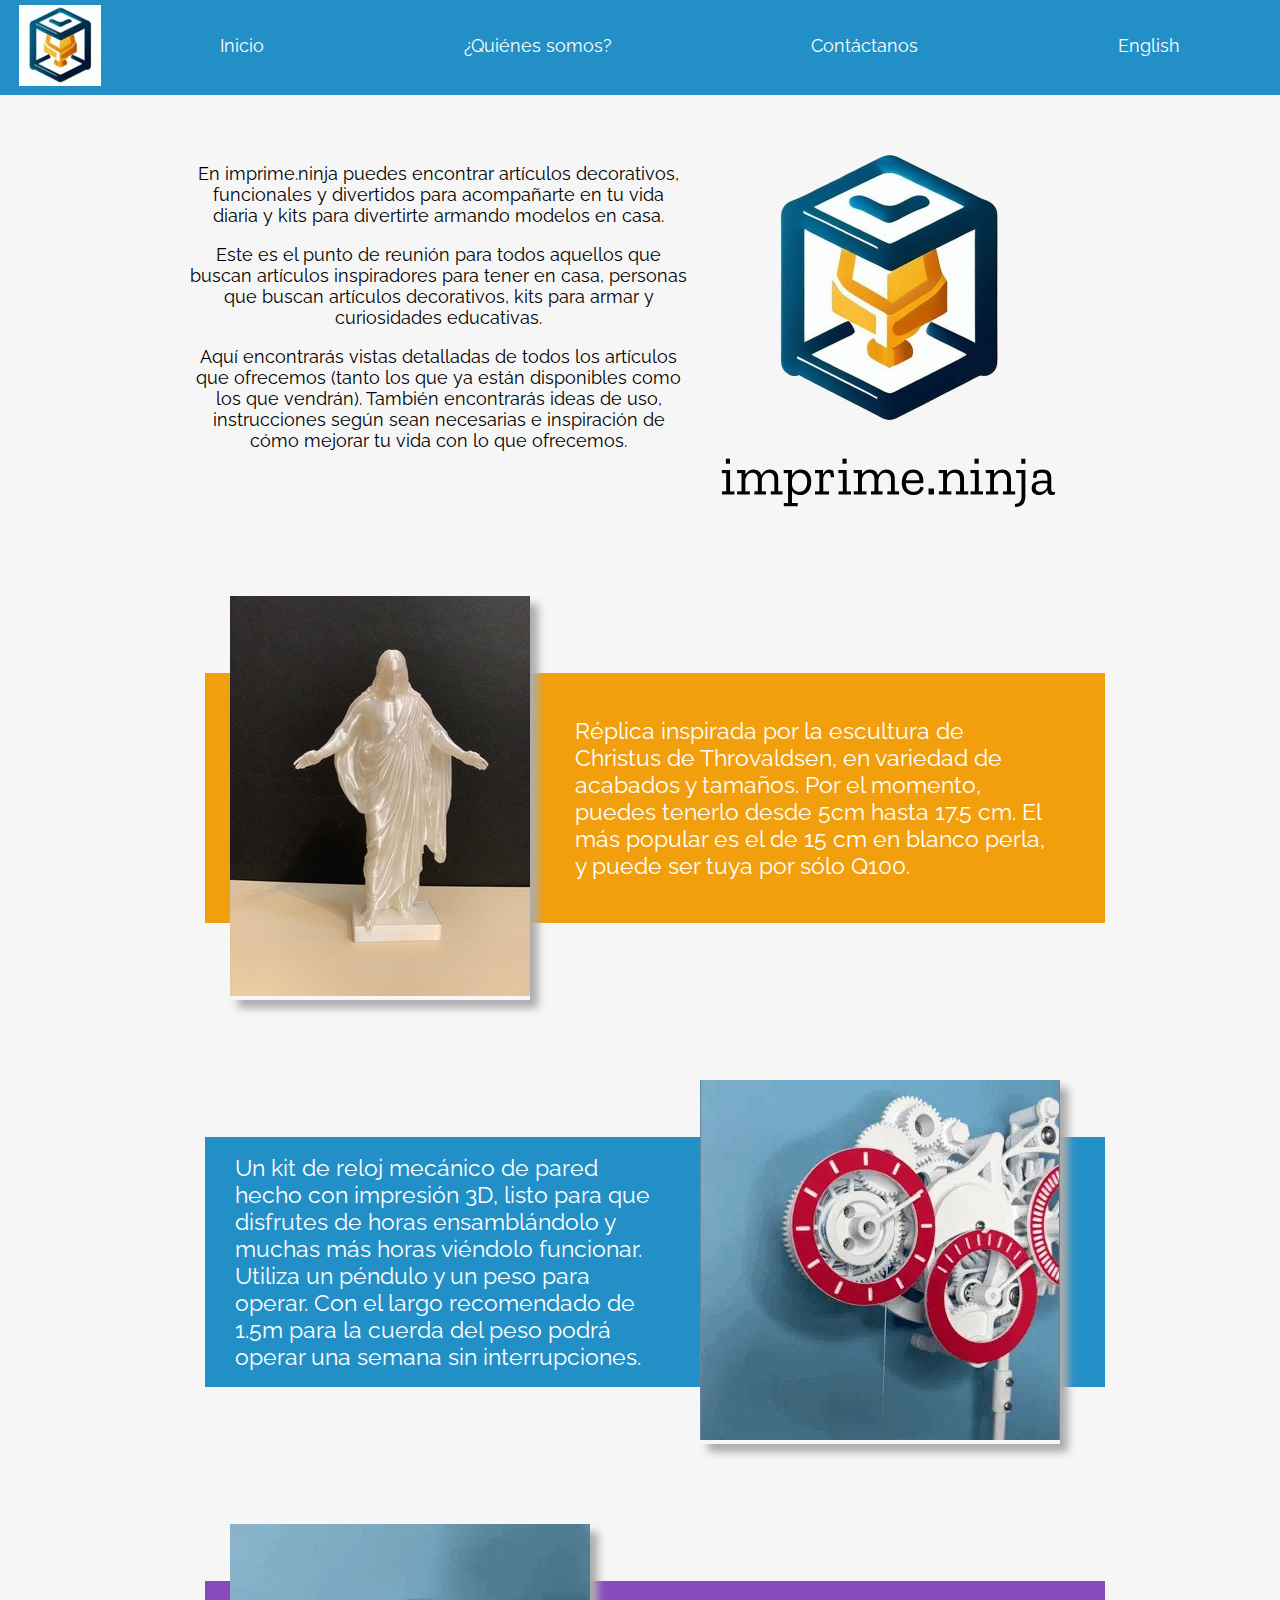
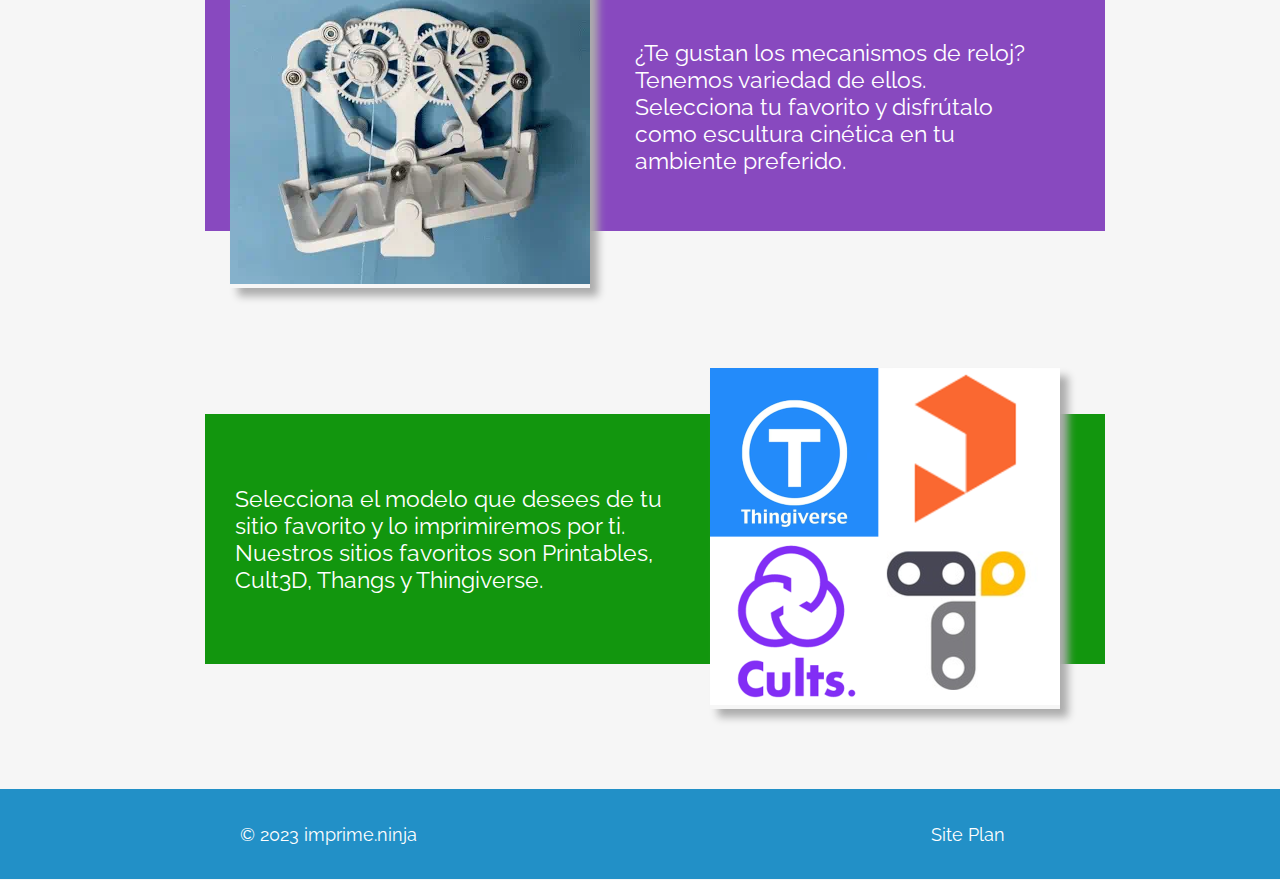
<file: index.html>
<!DOCTYPE html>
<html lang="es">
<head>
    <meta charset="UTF-8">
    <meta name="viewport" content="width=device-width, initial-scale=1.0">
    <link type="text/css" rel="stylesheet" href="styles/styles.css">
    <link type="image/x-icon" rel="shortcut icon" href="/images/favicon.jpg">
    <title>imprime.ninja</title>
</head>
<body>
    <header>
        <div class="nav-logo">
            <a href="index.html" id="logo_link"><img src="images/nav_logo.jpg" alt="logo de imprime.ninja">
            </a>
        </div>
        <nav class="nav-bar">
            <a class="nav-link" href="index.html">Inicio</a>
            <a class="nav-link" href="quienes-somos.html">¿Quiénes somos?</a>
            <a class="nav-link" href="contactanos.html">Contáctanos</a>
            <a class="nav-link" href="en/index.html">English</a>
        </nav>    
    </header>
    <main class="main-content">
        <div class="intro">
            <div class="intro-text">
                <P>En imprime.ninja puedes encontrar artículos decorativos, funcionales y divertidos para acompañarte en tu vida diaria y kits para divertirte armando modelos en casa.</P>
                <P>Este es el punto de reunión para todos aquellos que buscan artículos inspiradores para tener en casa, personas que buscan artículos decorativos, kits para armar y curiosidades educativas.</P>
                <P>Aquí encontrarás vistas detalladas de todos los artículos que ofrecemos (tanto los que ya están disponibles como los que vendrán). También encontrarás ideas de uso, instrucciones según sean necesarias e inspiración de cómo mejorar tu vida con lo que ofrecemos.</P>
            </div>
            <div class="intro-img">
                <img src="images/side_logo.jpg" alt="logo de imprime.ninja">
            </div>
        </div>
        <div class="homepage-card one">
            <div class="card-background"></div>
            <div class="card-image left">
                <img src="images/chritus_1.jpg" alt="escultura de Christus hecha con impresión 3D">
            </div>
            <div class="card-text right">
                <p>
                    Réplica inspirada por la escultura de Christus de Throvaldsen, en variedad de acabados y tamaños. Por el momento, puedes tenerlo desde 5cm hasta 17.5 cm. El más popular es el de 15 cm en blanco perla, y puede ser tuya por sólo Q100.
                </p>
            </div>
        </div>
        <div class="homepage-card two">
            <div class="card-background"></div>
            <div class="card-text left">
                <p>
                    Un kit de reloj mecánico de pared hecho con impresión 3D, listo para que disfrutes de horas ensamblándolo y muchas más horas viéndolo funcionar. Utiliza un péndulo y un peso para operar. Con el largo recomendado de 1.5m para la cuerda del peso podrá operar una semana sin interrupciones. 
                </p>
            </div>
            <div class="card-image right">
                <img src="images/ClockGIF1_360x.webp" alt="imagen en movimiento de reloj impreso en 3D">
            </div>
        </div>
        <div class="homepage-card three">
            <div class="card-background"></div>
            <div class="card-image left">
                <img src="images/RollingBallSquareGIF1_370x.webp" alt="Mecanismo de reloj impreso en 3D">
            </div>
            <div class="card-text right">
                <p>
                    ¿Te gustan los mecanismos de reloj? Tenemos variedad de ellos. Selecciona tu favorito y disfrútalo como escultura cinética en tu ambiente preferido.
                </p>
            </div>
        </div>
        <div class="homepage-card four">
            <div class="card-background"></div>
            <div class="card-text left">
                <p>
                    Selecciona el modelo que desees de tu sitio favorito y lo imprimiremos por ti. Nuestros sitios favoritos son Printables, Cult3D, Thangs y Thingiverse.
                </p>
            </div>
            <div class="card-image right">
                <img src="images/site_logos_1.png" alt="Logos de Thingiverse, Printables, Cults 3D y Thangs.">
            </div>
        </div>
    </main>
    <footer class="footer">
        <p>© 2023 imprime.ninja</p>
        <p><a class="footer-link" href="site-plan.html">Site Plan</a></p>
    </footer>
</body>
</html>
</file>
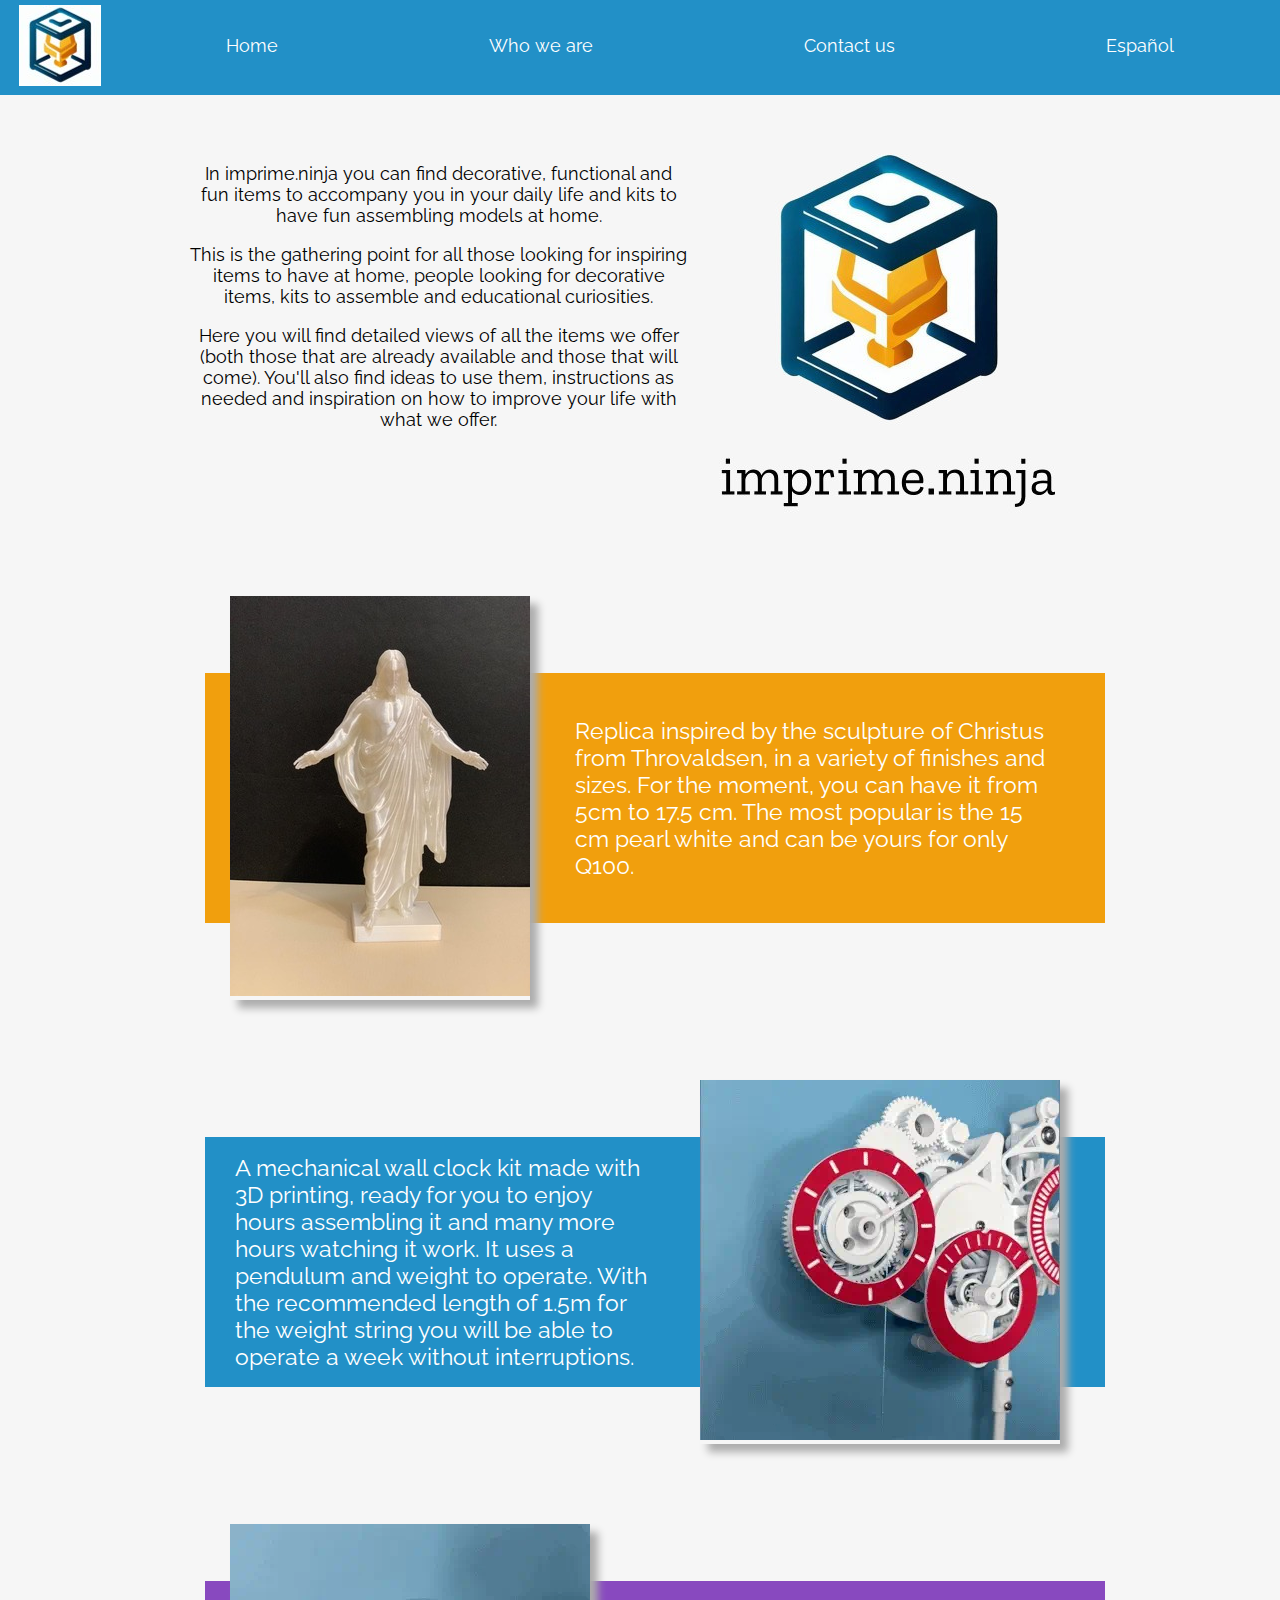
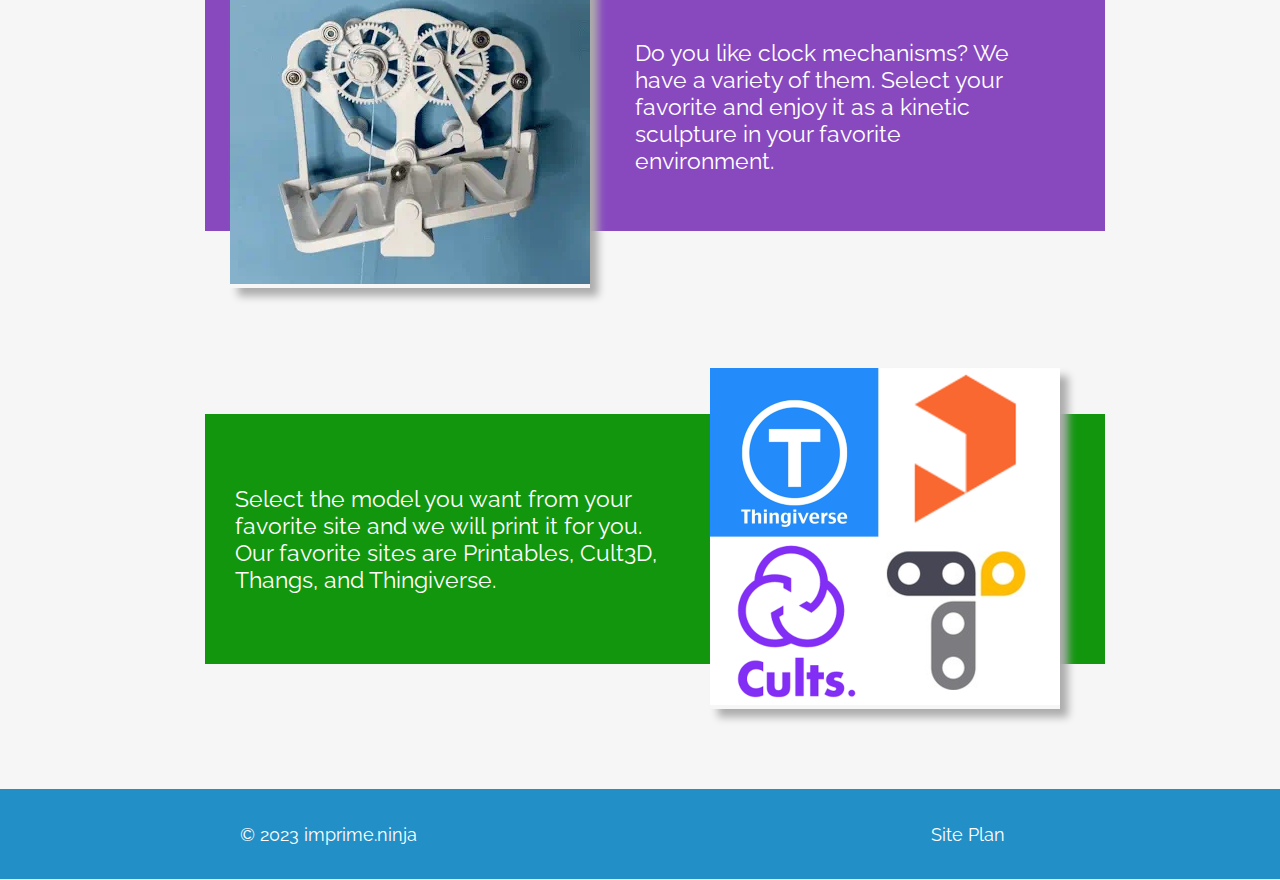
<file: en/index.html>
<!DOCTYPE html>
<html lang="en">
<head>
    <meta charset="UTF-8">
    <meta name="viewport" content="width=device-width, initial-scale=1.0">
    <link type="text/css" rel="stylesheet" href="/styles/styles.css">
    <link type="image/x-icon" rel="shortcut icon" href="/images/favicon.jpg">
    <title>imprime.ninja</title>
</head>
<body>
    <header>
        <div class="nav-logo">
            <a href="index.html" id="logo_link"><img src="/images/nav_logo.jpg" alt="imprime.ninja logo">
            </a>
        </div>
        <nav class="nav-bar">
            <a class="nav-link" href="index.html">Home</a>
            <a class="nav-link" href="quienes-somos.html">Who we are</a>
            <a class="nav-link" href="contactanos.html">Contact us</a>
            <a class="nav-link" href="/index.html">Español</a>
        </nav>    
    </header>
    <main class="main-content">
        <div class="intro">
            <div class="intro-text">
                <P>In imprime.ninja you can find decorative, functional and fun items to accompany you in your daily life and kits to have fun assembling models at home.</P>
                <P>This is the gathering point for all those looking for inspiring items to have at home, people looking for decorative items, kits to assemble and educational curiosities.</P>
                <P>Here you will find detailed views of all the items we offer (both those that are already available and those that will come). You'll also find ideas to use them, instructions as needed and inspiration on how to improve your life with what we offer.</P>
            </div>
            <div class="intro-img">
                <img src="/images/side_logo.jpg" alt="imprime.ninja logo">
            </div>
        </div>
        <div class="homepage-card one">
            <div class="card-background"></div>
            <div class="card-image left">
                <img src="/images/chritus_1.jpg" alt="3D printed Christus sculpture">
            </div>
            <div class="card-text right">
                <p>
                    Replica inspired by the sculpture of Christus from Throvaldsen, in a variety of finishes and sizes. For the moment, you can have it from 5cm to 17.5 cm. The most popular is the 15 cm pearl white and can be yours for only Q100.
                </p>
            </div>
        </div>
        <div class="homepage-card two">
            <div class="card-background"></div>
            <div class="card-text left">
                <p>
                    A mechanical wall clock kit made with 3D printing, ready for you to enjoy hours assembling it and many more hours watching it work. It uses a pendulum and weight to operate. With the recommended length of 1.5m for the weight string you will be able to operate a week without interruptions.
                </p>
            </div>
            <div class="card-image right">
                <img src="/images/ClockGIF1_360x.webp" alt="moving image of 3D printed clock">
            </div>
        </div>
        <div class="homepage-card three">
            <div class="card-background"></div>
            <div class="card-image left">
                <img src="/images/RollingBallSquareGIF1_370x.webp" alt="image of 3D printed clock mechanism">
            </div>
            <div class="card-text right">
                <p>
                    Do you like clock mechanisms? We have a variety of them. Select your favorite and enjoy it as a kinetic sculpture in your favorite environment.
                </p>
            </div>
        </div>
        <div class="homepage-card four">
            <div class="card-background"></div>
            <div class="card-text left">
                <p>
                    Select the model you want from your favorite site and we will print it for you. Our favorite sites are Printables, Cult3D, Thangs, and Thingiverse.
                </p>
            </div>
            <div class="card-image right">
                <img src="/images/site_logos_1.png" alt="Logos for Thingiverse, Printables, Cults 3D and Thangs.">
            </div>
        </div>
    </main>
    <footer class="footer">
        <p>© 2023 imprime.ninja</p>
        <p><a class="footer-link" href="/site-plan.html">Site Plan</a></p>
    </footer>
</body>
</html>
</file>
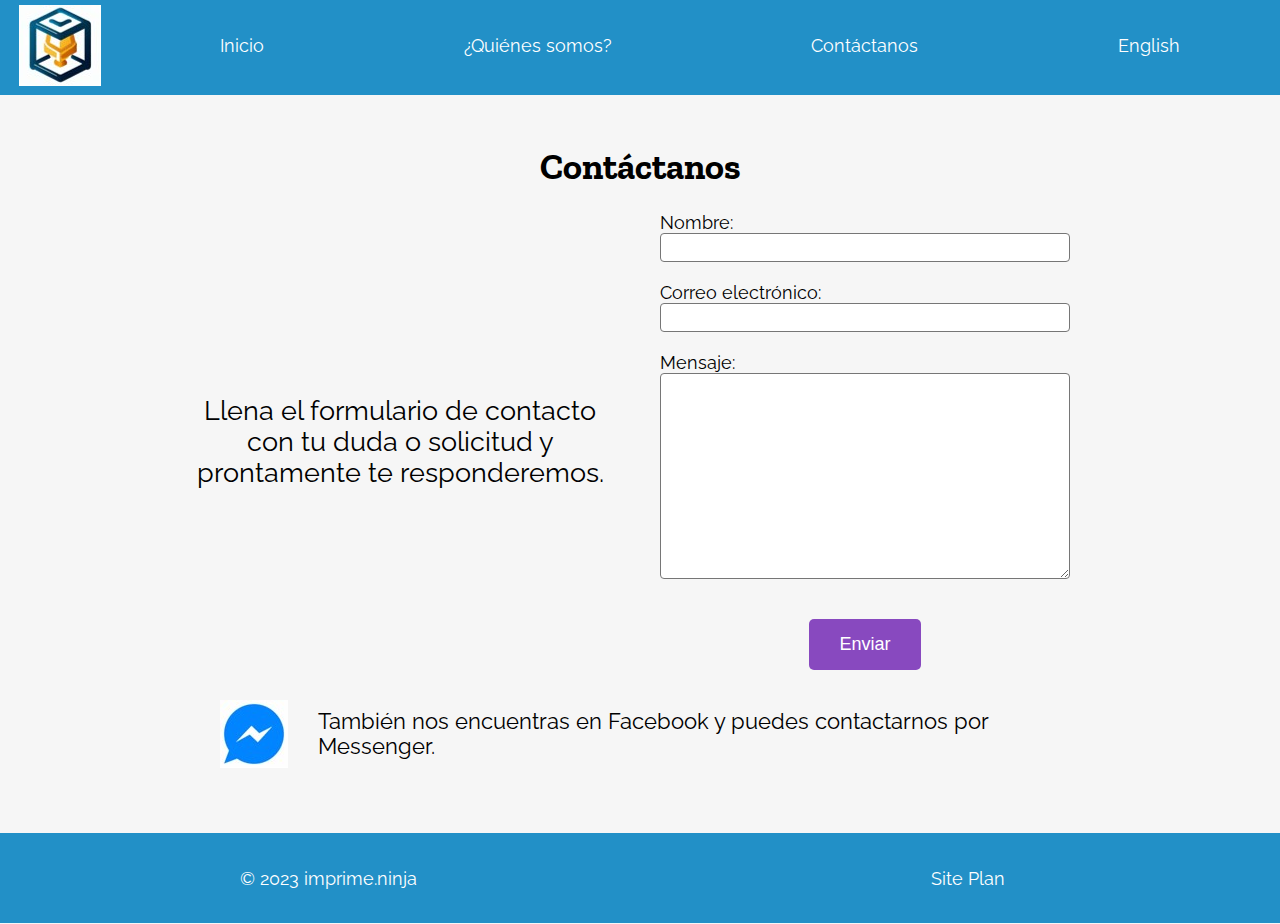
<file: contactanos.html>
<!DOCTYPE html>
<html lang="es">
<head>
    <meta charset="UTF-8">
    <meta name="viewport" content="width=device-width, initial-scale=1.0">
    <link type="text/css" rel="stylesheet" href="styles/styles.css">
    <link type="image/x-icon" rel="shortcut icon" href="/images/favicon.jpg">
    <title>imprime.ninja</title>
</head>
<body>
    <header>
        <div class="nav-logo">
            <a href="index.html" id="logo_link"><img src="images/nav_logo.jpg" alt="logo de imprime.ninja">
            </a>
        </div>
        <nav class="nav-bar">
            <a class="nav-link" href="index.html">Inicio</a>
            <a class="nav-link" href="quienes-somos.html">¿Quiénes somos?</a>
            <a class="nav-link" href="contactanos.html">Contáctanos</a>
            <a class="nav-link" href="en/contactanos.html">English</a>
        </nav>    
    </header>
    <main class="main-content">
        <h1 class="page-header">Contáctanos</h1>
        <div class="contacto-main-block">
            <div class="contacto-left">
                <p>
                    Llena el formulario de contacto con tu duda o solicitud y prontamente te responderemos.
                </p>
            </div>
            <div class="contacto-form-container">
                <form id="contact_form" action="https://formkeep.com/f/fbdd375179cd" method="post" accept-charset="UTF-8" enctype="multipart/form-data">
                    <input type="hidden" name="utf8" value="✓">
                    <label for="name">Nombre:</label>
                    <input type="text" id="name" name="user_name">
                    <label for="email-address">Correo electrónico:</label>
                    <input type="email" id="email-address" name="email">
                    <label for="msg">Mensaje:</label>
                    <textarea id="msg" name="user_message"></textarea>
                    <div class="button_container"><button type="submit" class="send">Enviar</button></div>
                    <input type="hidden" name="g-recaptcha-response" id="g-recaptcha-response" value="[base64]" autocomplete="off">
                </form>
                    </div>
        </div>
        <div class="contacto-messenger">
            <img src="images/messenger.jpg" alt="logo messenger">
            <p>
                También nos encuentras en Facebook y puedes contactarnos por Messenger.
            </p>
        </div>
    </main>
    <footer class="footer">
        <p>© 2023 imprime.ninja</p>
        <p><a class="footer-link" href="site-plan.html">Site Plan</a></p>
    </footer>
</body>
</html>
</file>
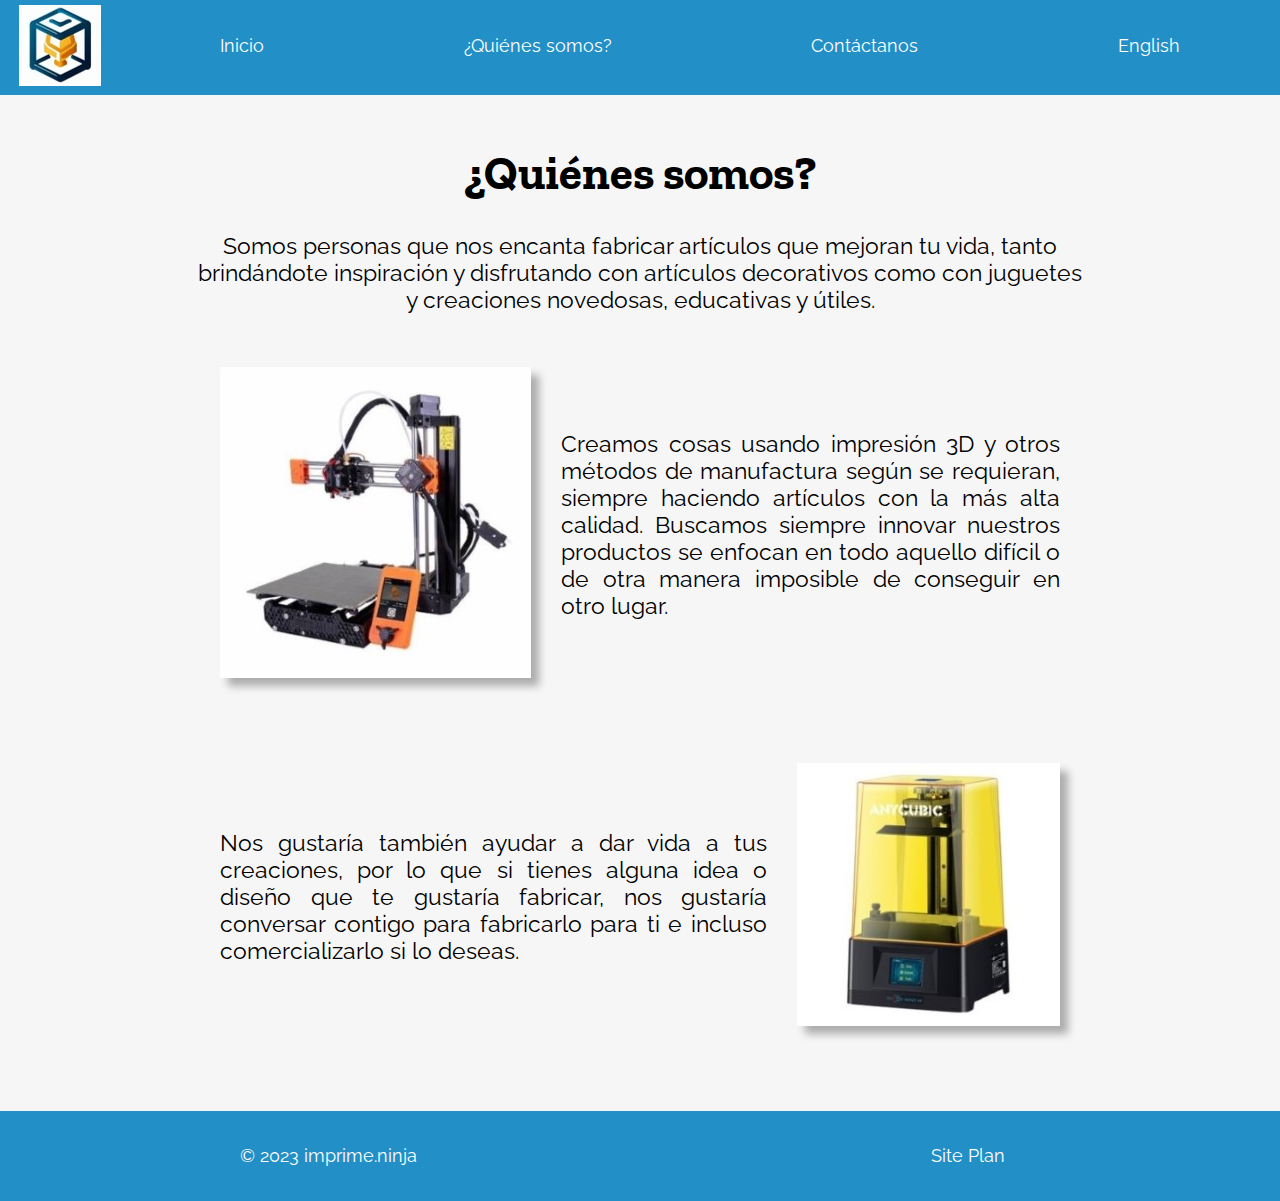
<file: quienes-somos.html>
<!DOCTYPE html>
<html lang="es">
<head>
    <meta charset="UTF-8">
    <meta name="viewport" content="width=device-width, initial-scale=1.0">
    <link type="text/css" rel="stylesheet" href="styles/styles.css">
    <link type="image/x-icon" rel="shortcut icon" href="/images/favicon.jpg">
    <title>imprime.ninja</title>
</head>
<body>
    <header>
        <div class="nav-logo">
            <a href="index.html" id="logo_link"><img src="images/nav_logo.jpg" alt="logo de imprime.ninja">
            </a>
        </div>
        <nav class="nav-bar">
            <a class="nav-link" href="index.html">Inicio</a>
            <a class="nav-link" href="quienes-somos.html">¿Quiénes somos?</a>
            <a class="nav-link" href="contactanos.html">Contáctanos</a>
            <a class="nav-link" href="en/quienes-somos.html">English</a>
        </nav>    
    </header>
    <main class="main-content quienes">
        <h1 class="page-header">¿Quiénes somos?</h1>
        <p class="quienes-intro">
            Somos personas que nos encanta fabricar artículos que mejoran tu vida, tanto brindándote inspiración y disfrutando con artículos decorativos como con juguetes y creaciones novedosas, educativas y útiles.
        </p>
        <div class="quienes-flex-container">
            <div class="quienes-flexbox left">
                <img class="quienes-image" src="images/prusa_mini.jpeg" alt="imagen de impresora 3D Prusa Mini">
            </div>
            <div class="quienes-flexbox right">
                <p class="quienes-content-p">
                    Creamos cosas usando impresión 3D y otros métodos de manufactura según se requieran, siempre haciendo artículos con la más alta calidad. Buscamos siempre innovar nuestros productos se enfocan en todo aquello difícil o de otra manera imposible de conseguir en otro lugar.
                </p>
            </div>
        </div>
        <div class="quienes-flex-container">
            <div class="quienes-flexbox left">
                <p class="quienes-content-p">
                    Nos gustaría también ayudar a dar vida a tus creaciones, por lo que si tienes alguna idea o diseño que te gustaría fabricar, nos gustaría conversar contigo para fabricarlo para ti e incluso comercializarlo si lo deseas.
                </p>
            </div>
            <div class="quienes-flexbox right">
                <img class="quienes-image" src="images/anycubic_photon_4k.jpg" alt="imagen de impresora de resina 3D Anycubic">
            </div>
        </div>
    </main>
    <footer class="footer">
        <p>© 2023 imprime.ninja</p>
        <p><a class="footer-link" href="site-plan.html">Site Plan</a></p>
    </footer>
</body>
</html>
</file>
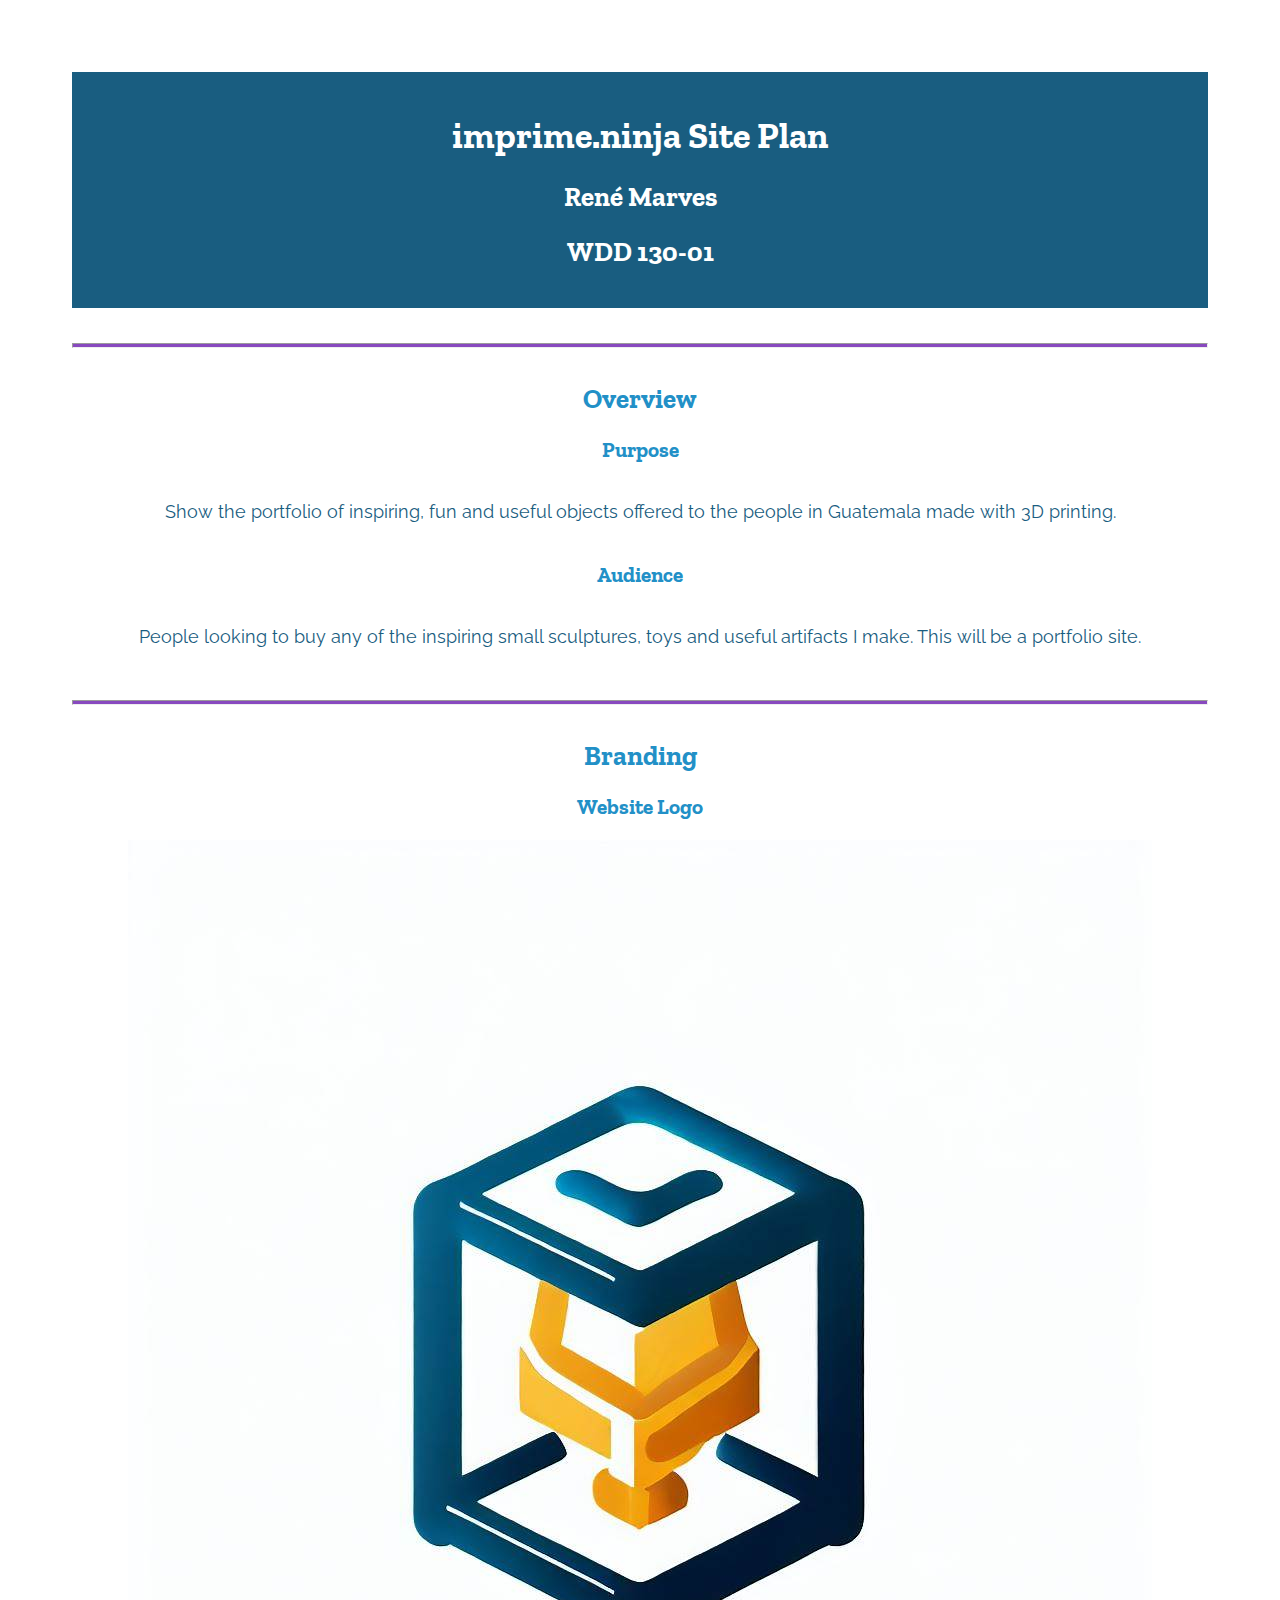
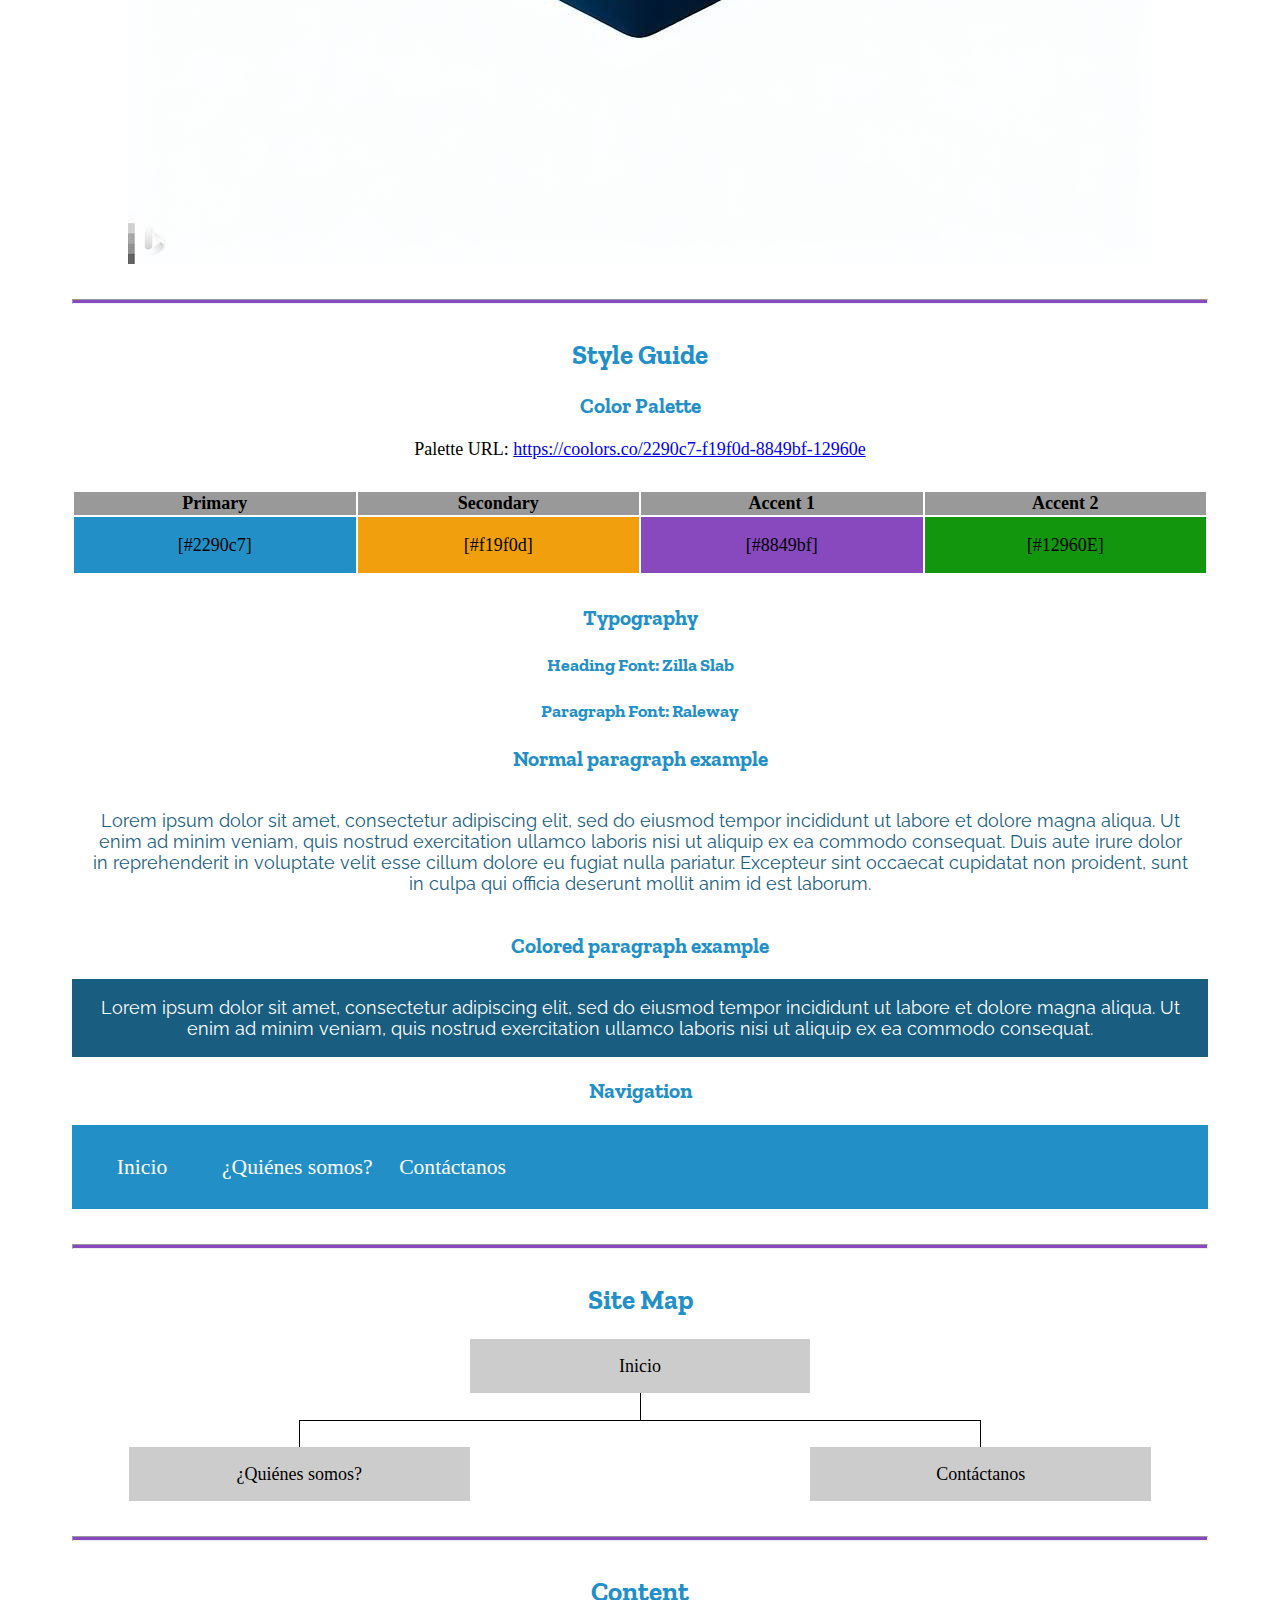
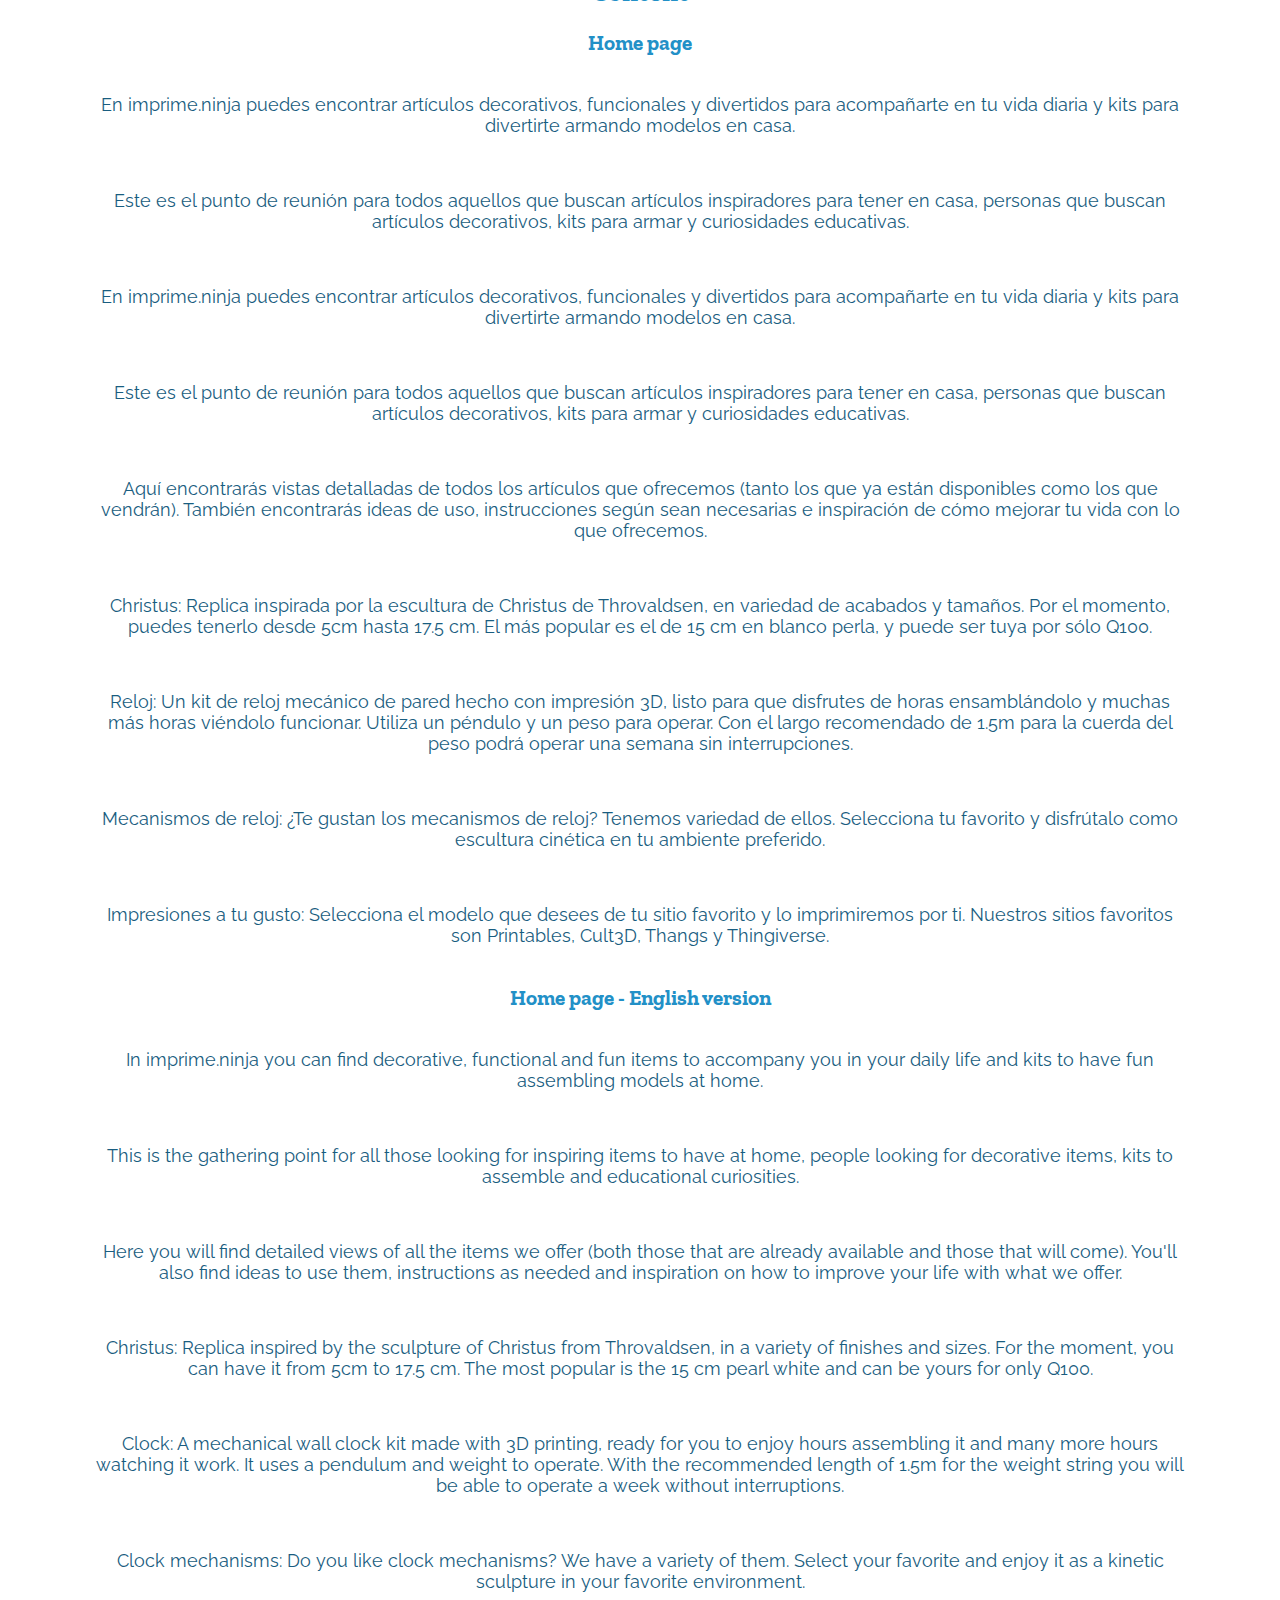
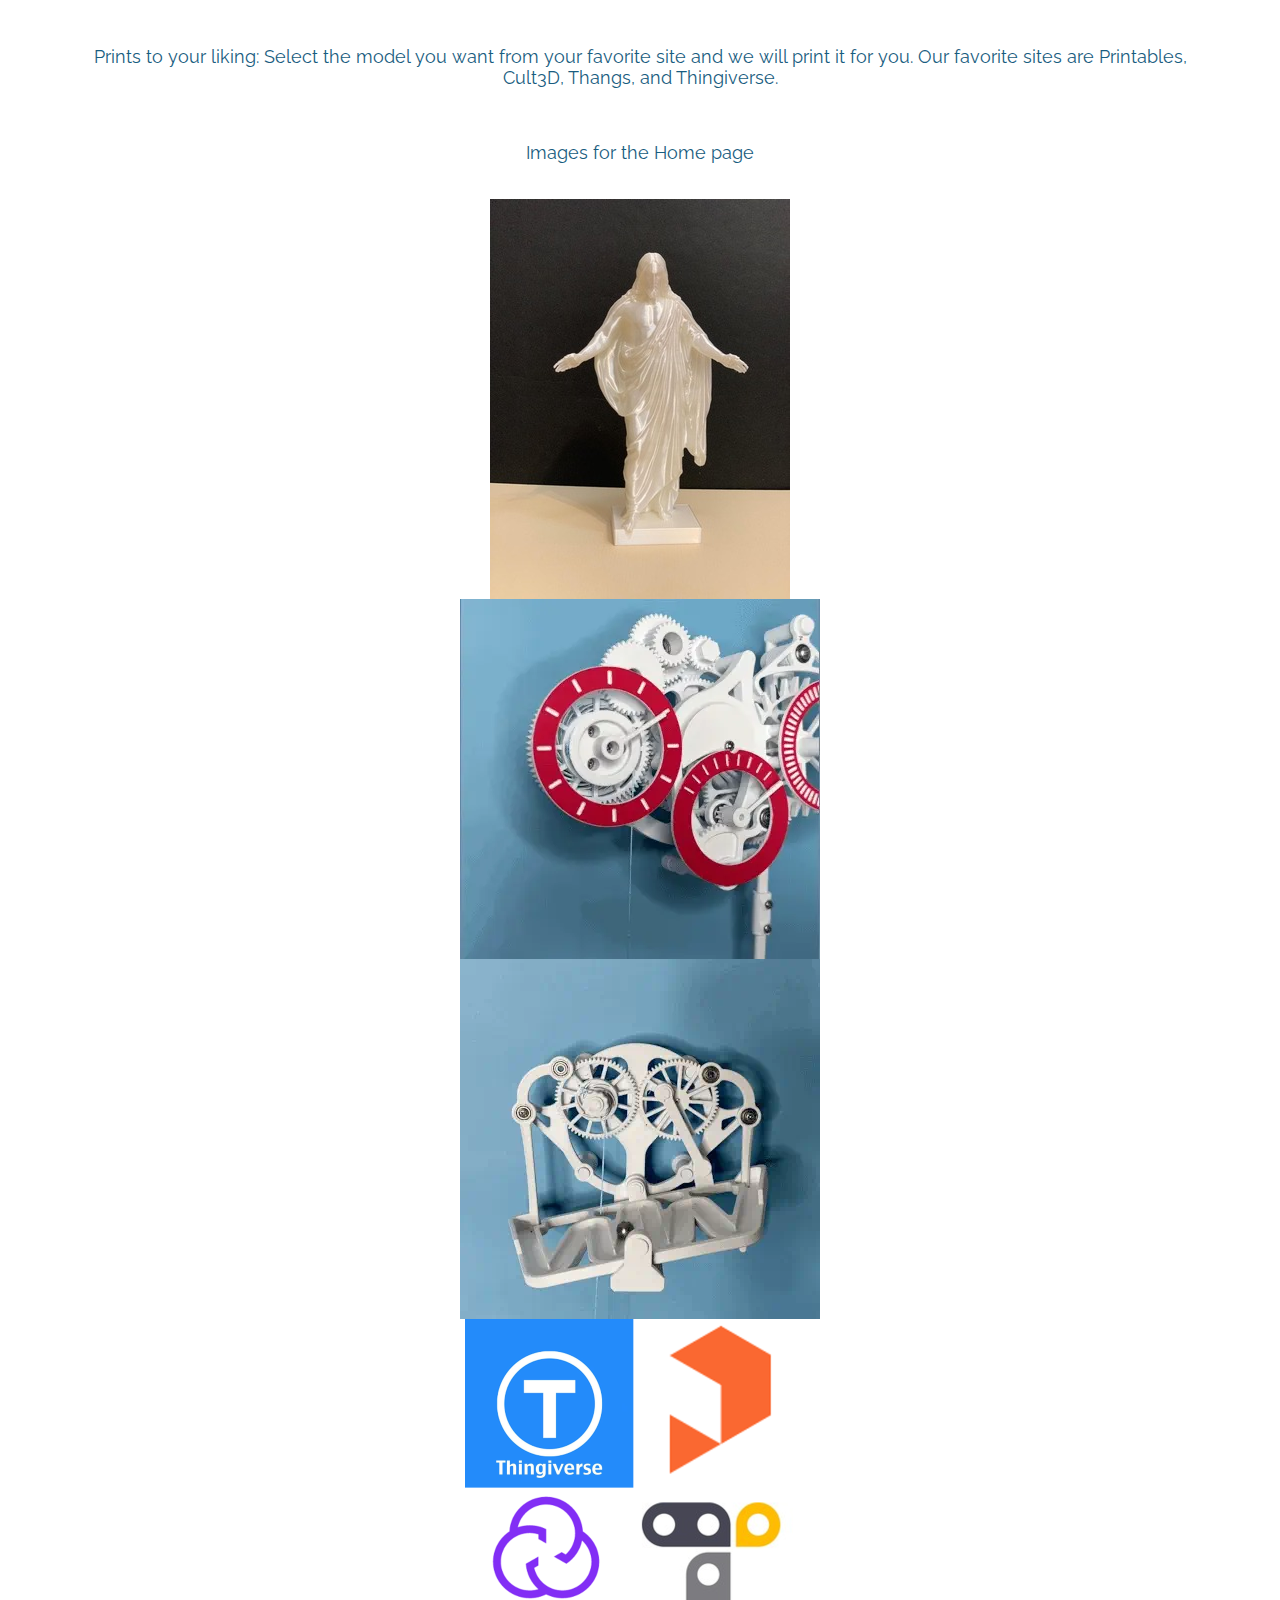
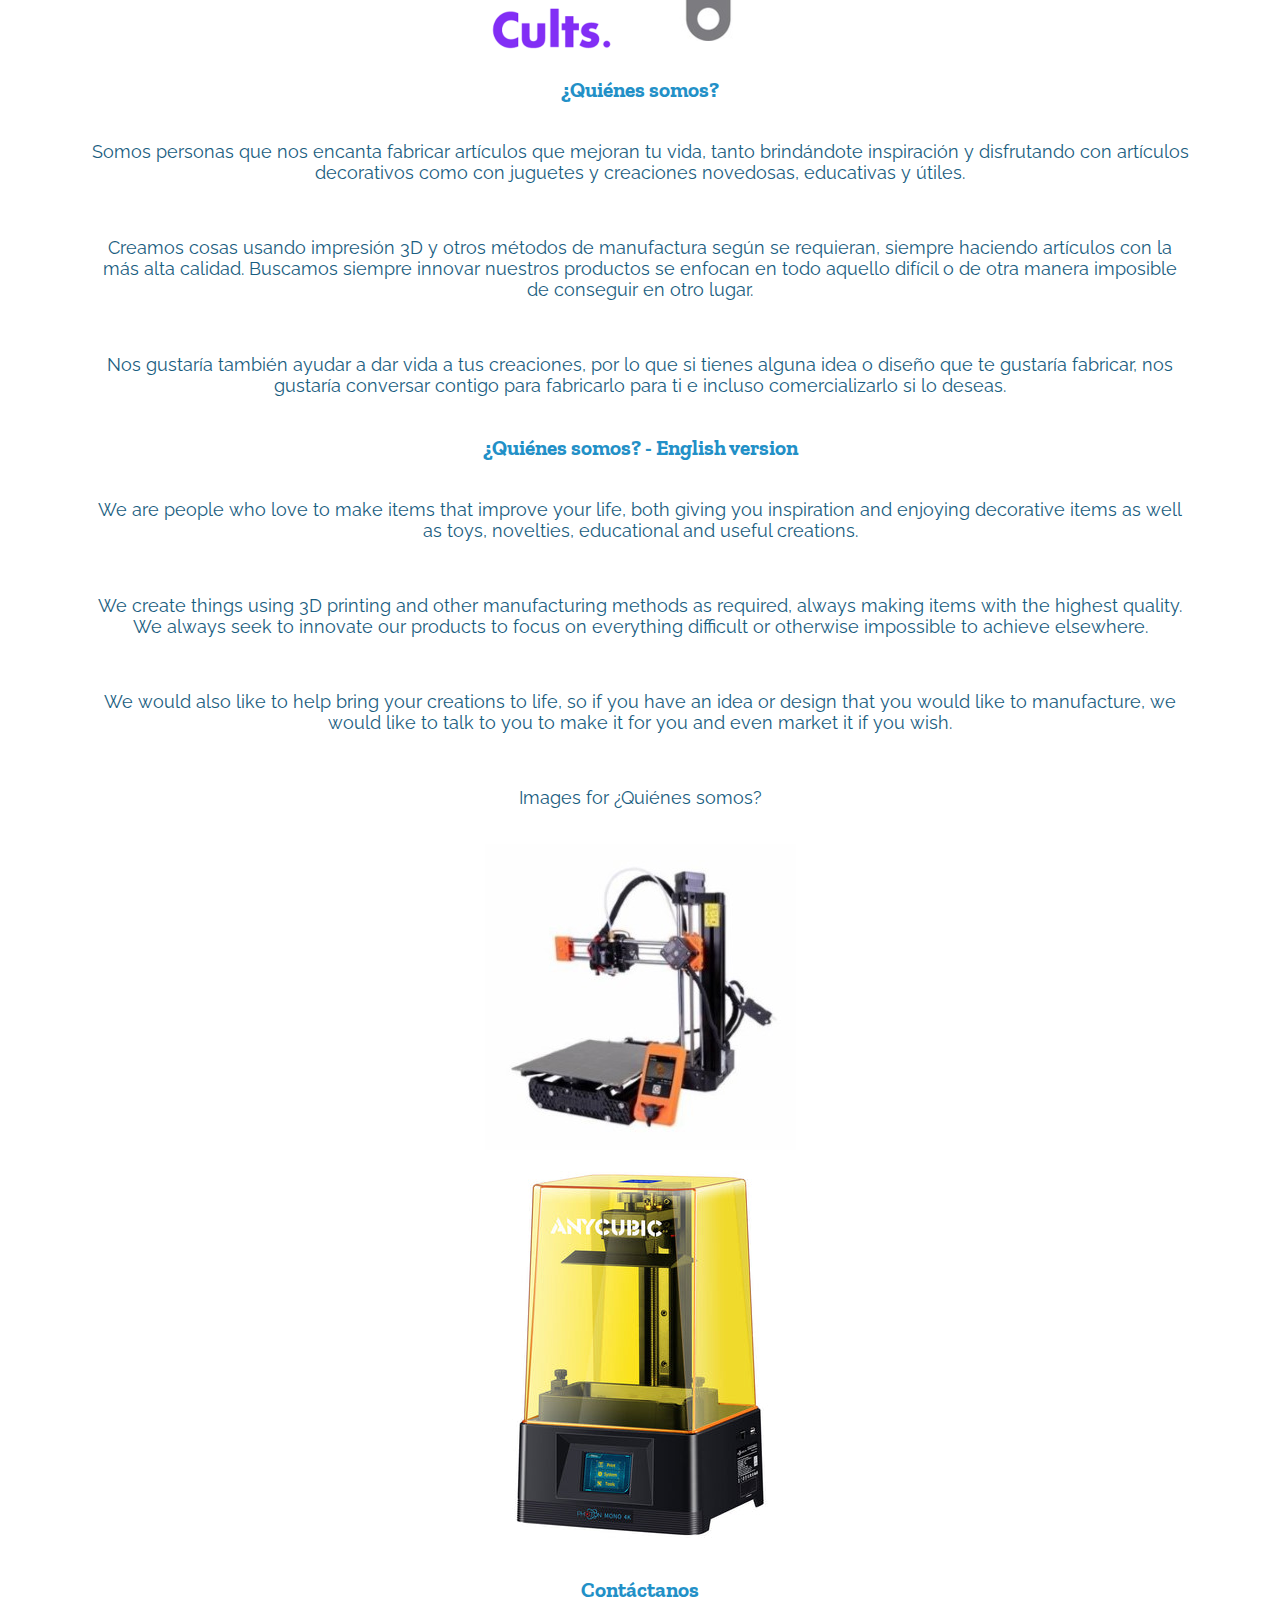
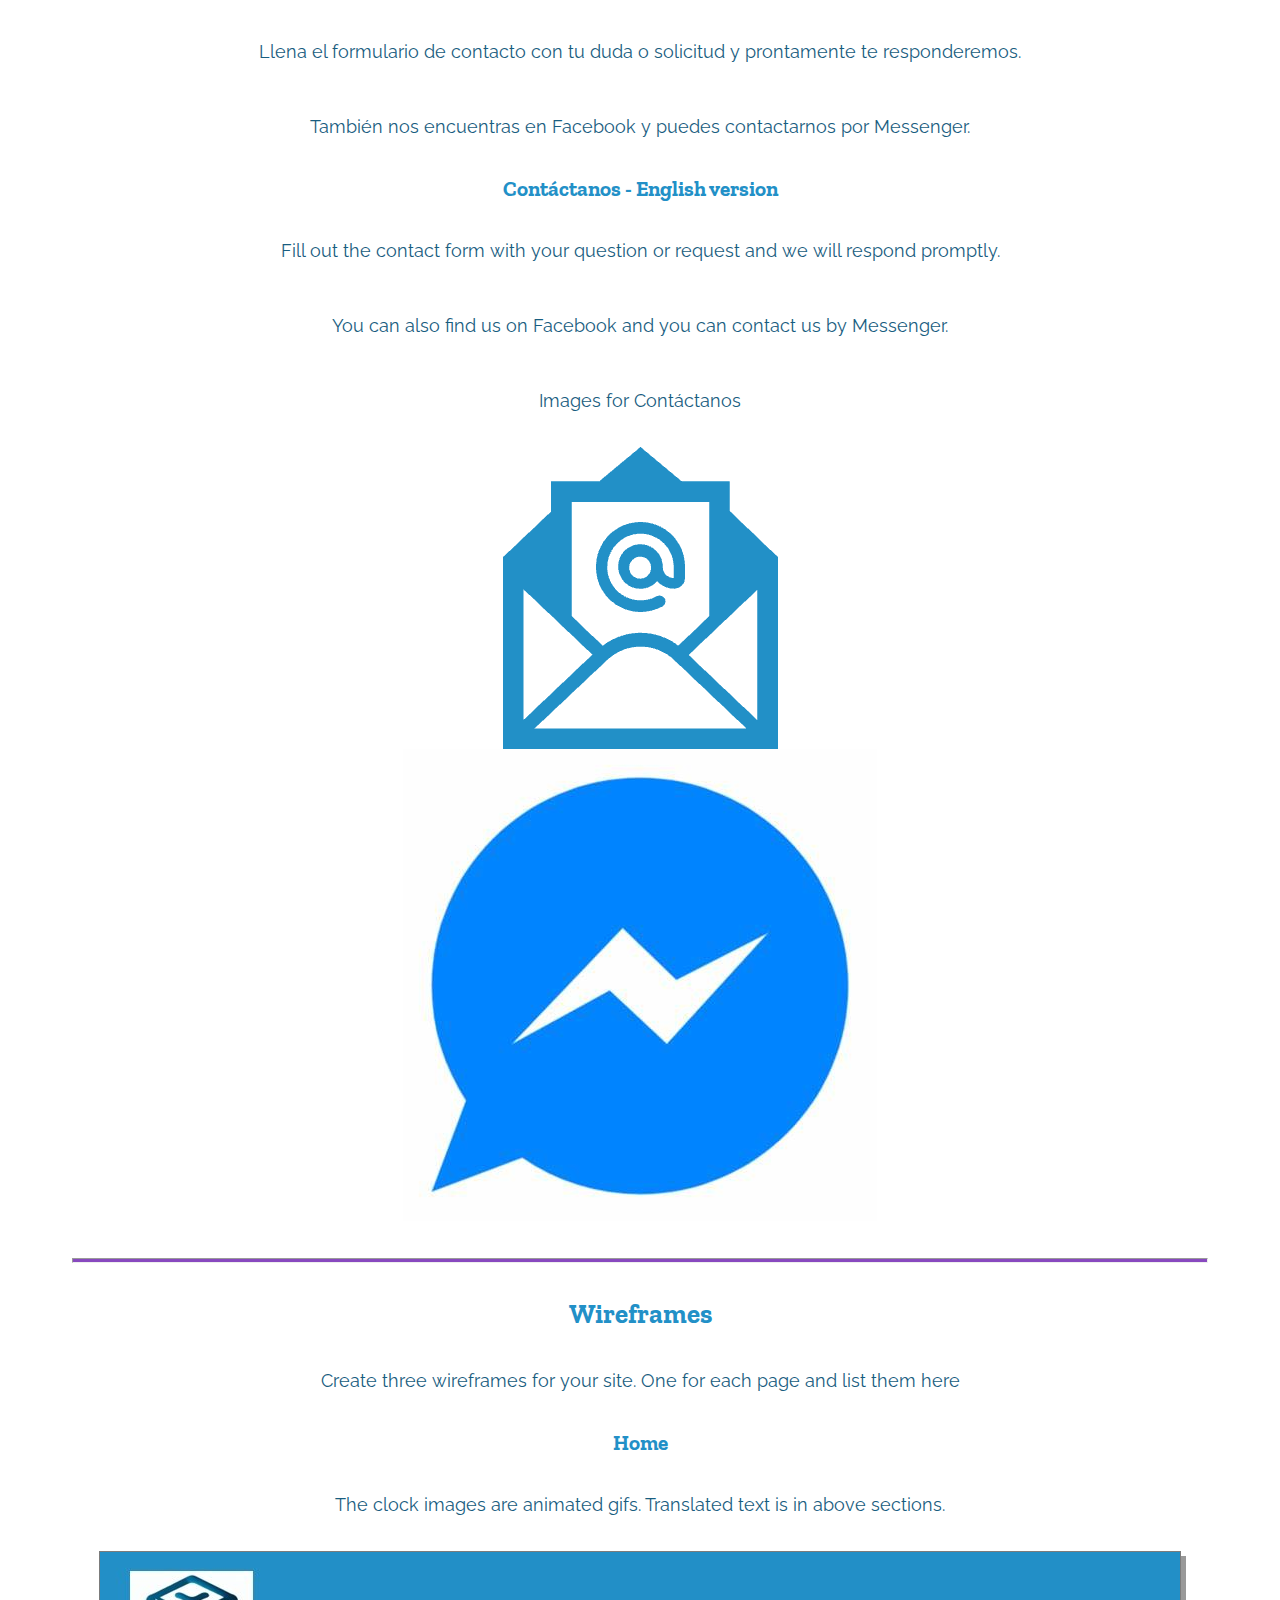
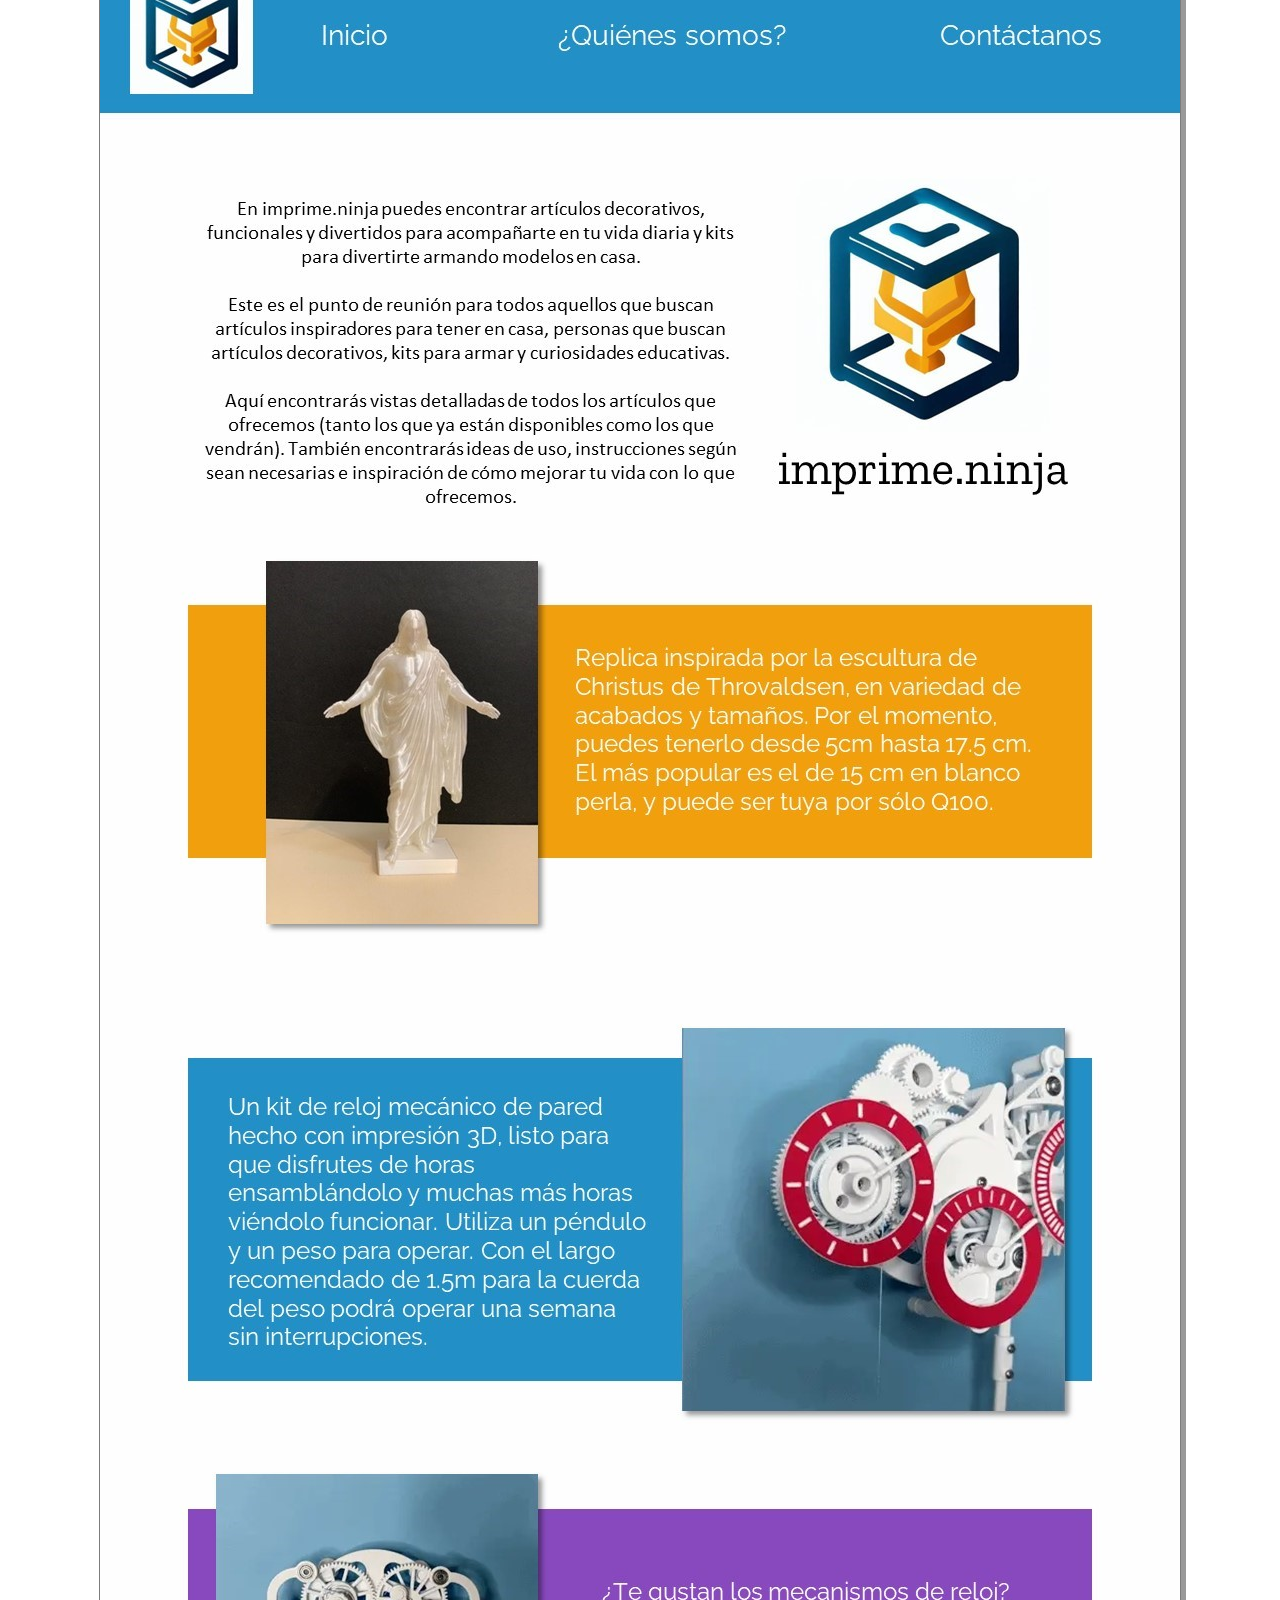
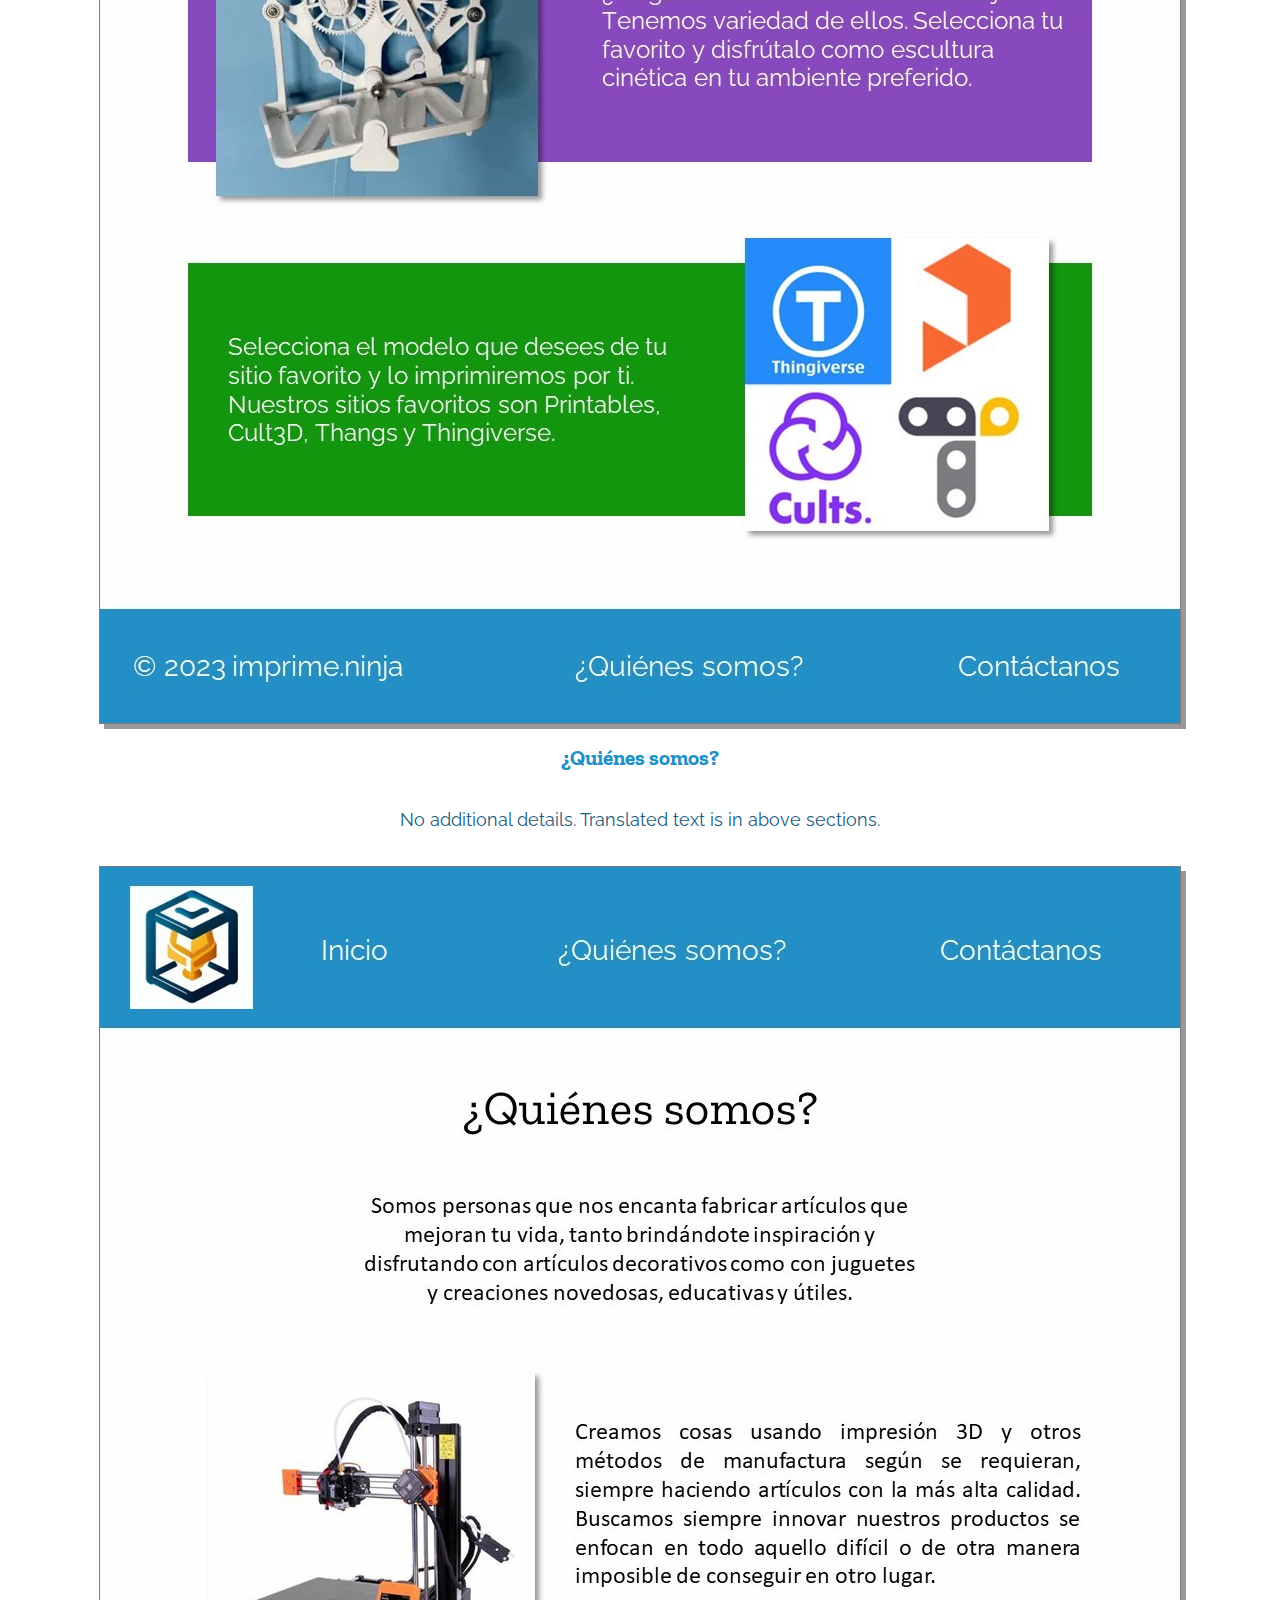
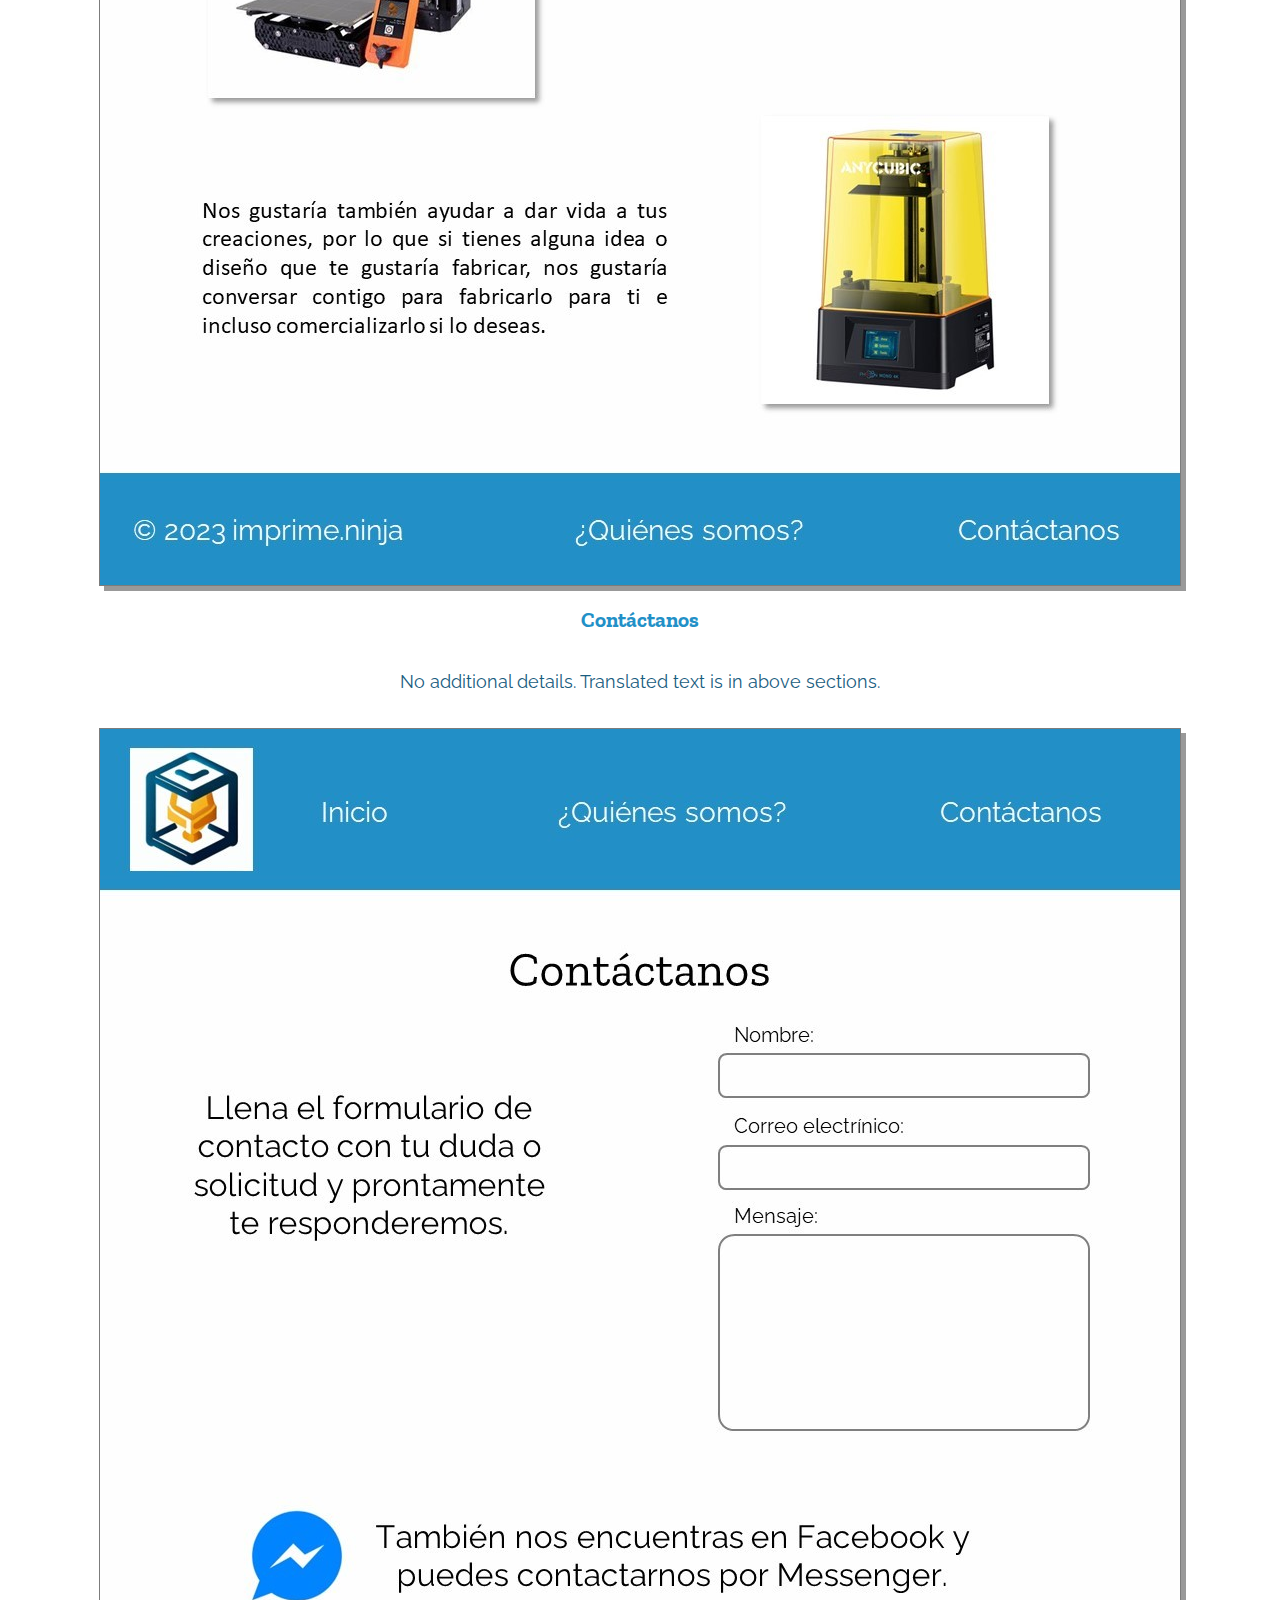
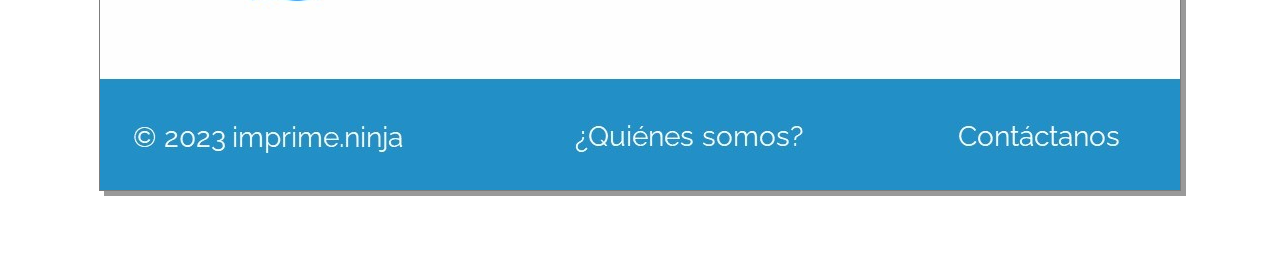
<file: site-plan.html>
<!DOCTYPE html>
<html lang="en-us">
    
  <head>
    <meta charset="utf-8">
    <title>Site Plan</title>
    <link type="text/css" rel="stylesheet" href="styles/site-plan.css">
    <link type="image/x-icon" rel="shortcut icon" href="/images/favicon.jpg">
  </head>

  <body>
    <header>
      <h1>imprime.ninja Site Plan</h1>
      <h2>René Marves</h2>
      <h2>WDD 130-01</h2>
      <!-- In the header above, add the name or your site, your name and class number. For example if you are in section 3 you would put WDD 130.03 -->
    </header>
    <main>

      <!-- ------------------------Steps 2-3------------------------------ -->
      <hr>
      <h2>Overview</h2>
      <h3>Purpose</h3>
      <p>Show the portfolio of inspiring, fun and useful objects offered to the people in Guatemala made with 3D printing.</p>  <!-- change this -->


      <h3>Audience</h3>
      <p>People looking to buy any of the inspiring small sculptures, toys and useful artifacts I make. This will be a portfolio site.</p>  <!-- change this -->

      <hr>
      <h2>Branding</h2>
      <h3>Website Logo</h3>
      <!-- Replace this with some sort of logo for your site.  A logo can be as simple as the name of your site in a nice font :) -->
      <img src="images/logo.jpg" alt="Logo image">
      <hr>
      <h2>
        Style Guide
      </h2>

      <!-- ------------------------Steps 4-8------------------------------ -->

      <h3>
        Color Palette
      </h3>
      <!--  The colors you choose for a website are one of the most important decisions you will make. Follow the instructions on the activity in iLearn then return and replace the color codes below with the hex color codes (the 6 digit numbers that show at the bottom of each color) for the colors you have chosen below.  You should have at least 2 colors but do not have to fill in all 4 if you do not need them.  -->

      <!-- Copy and paste the URL to your finished palette below Make sure to paste it into both spots -->
      Palette URL: <a href="https://coolors.co/2290c7-f19f0d-8849bf-12960e" target="_blank">https://coolors.co/2290c7-f19f0d-8849bf-12960e</a>


      <table class="colors">
        <tr><th>Primary</th><th>Secondary</th><th>Accent 1</th><th>Accent 2</th></tr>
        <!-- Replace the numbers in the boxes below with your hex color codes. Then switch to the site-plan.css file and change your colors there as well. -->
        <tr><td class="primary">[#2290c7]</td><td class="secondary">[#f19f0d]</td><td class="accent1">[#8849bf]</td><td class="accent2">[#12960E]</td></tr>
      </table>

      <!-- ------------------------Step 9------------------------------ -->

      <h3>
        Typography
      </h3>
      <!-- Choose a font for your paragraphs (body copy) and headlines. What font(s) have you chosen? Why did you choose what you did?  Make sure to review the list of web safe fonts at W3Schools.org as a starting point.  Think also about which of your colors above you might use for background and font colors. -->

      <h4>
        Heading Font: Zilla Slab  <!-- change this -->
      </h4>
      <h4>
        Paragraph Font: Raleway  <!-- change this -->
      </h4>
      <h3>
        Normal paragraph example
      </h3>
      <p>
        Lorem ipsum dolor sit amet, consectetur adipiscing elit, sed do eiusmod tempor incididunt ut labore et dolore magna aliqua. Ut enim ad minim veniam, quis nostrud exercitation ullamco laboris nisi ut aliquip ex ea commodo consequat. Duis aute irure dolor in reprehenderit in voluptate velit esse cillum dolore eu fugiat nulla pariatur. Excepteur sint occaecat cupidatat non proident, sunt in culpa qui officia deserunt mollit anim id est laborum.
      </p>
      <h3>
        Colored paragraph example
      </h3>
      <p class="colored">
        Lorem ipsum dolor sit amet, consectetur adipiscing elit, sed do eiusmod tempor incididunt ut labore et dolore magna aliqua. Ut enim ad minim veniam, quis nostrud exercitation ullamco laboris nisi ut aliquip ex ea commodo consequat. 
      </p>

      <!-- ------------------------Step 10------------------------------ -->

      <h3>
        Navigation
      </h3>
      <!-- Think about how you want your navigation bar to look. In the site-plan.css file change the colors to your colors to get the look you desire. --> 
      <nav>
        <a href="#">Inicio</a>
        <a href="#">¿Quiénes somos?</a>
        <a href="#">Contáctanos</a>
      </nav>
      <hr>
      <h2>
        Site Map
      </h2>
      <div class="sitemap">
        <div class="sm-home">
          Inicio
        </div>
        <div class="sm-page2">
          ¿Quiénes somos? <!-- change this -->
        </div>
        <div class="sm-page3">
          Contáctanos  <!-- change this -->
        </div>

        <div class="top">
          &nbsp;
        </div>
        <div class="left">
          &nbsp;
        </div>
        <div class="right">
          &nbsp;
        </div>

      </div>

      <!-- --------Content Section -------------- -->
      <hr>
      <h2>
        Content
      </h2>
      <h3>Home page</h3>
      <p>
        En imprime.ninja puedes encontrar artículos decorativos, funcionales y divertidos para acompañarte en tu vida diaria y kits para divertirte armando modelos en casa.
      </p>
      <p>
        Este es el punto de reunión para todos aquellos que buscan artículos inspiradores para tener en casa, personas que buscan artículos decorativos, kits para armar y curiosidades educativas.
      </p>
      <p>
        En imprime.ninja puedes encontrar artículos decorativos, funcionales y divertidos para acompañarte en tu vida diaria y kits para divertirte armando modelos en casa.
      </p>
      <p>
        Este es el punto de reunión para todos aquellos que buscan artículos inspiradores para tener en casa, personas que buscan artículos decorativos, kits para armar y curiosidades educativas.
      </p>
      <p>
        Aquí encontrarás vistas detalladas de todos los artículos que ofrecemos (tanto los que ya están disponibles como los que vendrán). También encontrarás ideas de uso, instrucciones según sean necesarias e inspiración de cómo mejorar tu vida con lo que ofrecemos.
      </p>
      <p>
        Christus: Replica inspirada por la escultura de Christus de Throvaldsen, en variedad de acabados y tamaños. Por el momento, puedes tenerlo desde 5cm hasta 17.5 cm. El más popular es el de 15 cm en blanco perla, y puede ser tuya por sólo Q100. 
      <p>
        Reloj: Un kit de reloj mecánico de pared hecho con impresión 3D, listo para que disfrutes de horas ensamblándolo y muchas más horas viéndolo funcionar. Utiliza un péndulo y un peso para operar. Con el largo recomendado de 1.5m para la cuerda del peso podrá operar una semana sin interrupciones.
      </p>
      <p>
        Mecanismos de reloj: ¿Te gustan los mecanismos de reloj? Tenemos variedad de ellos. Selecciona tu favorito y disfrútalo como escultura cinética en tu ambiente preferido.
      </p>
      <p>
        Impresiones a tu gusto: Selecciona el modelo que desees de tu sitio favorito y lo imprimiremos por ti. Nuestros sitios favoritos son Printables, Cult3D, Thangs y Thingiverse.
      </p>
      <h3>Home page - English version</h3>
      <p>
        In imprime.ninja you can find decorative, functional and fun items to accompany you in your daily life and kits to have fun assembling models at home.
      </p>
      <p>
        This is the gathering point for all those looking for inspiring items to have at home, people looking for decorative items, kits to assemble and educational curiosities.
      </p>
      <p>
        Here you will find detailed views of all the items we offer (both those that are already available and those that will come). You'll also find ideas to use them, instructions as needed and inspiration on how to improve your life with what we offer.
      </p>
      <p>
        Christus: Replica inspired by the sculpture of Christus from Throvaldsen, in a variety of finishes and sizes. For the moment, you can have it from 5cm to 17.5 cm. The most popular is the 15 cm pearl white and can be yours for only Q100.
      </p>
      <p>
        Clock: A mechanical wall clock kit made with 3D printing, ready for you to enjoy hours assembling it and many more hours watching it work. It uses a pendulum and weight to operate. With the recommended length of 1.5m for the weight string you will be able to operate a week without interruptions.
      </p>
      <p>
        Clock mechanisms: Do you like clock mechanisms? We have a variety of them. Select your favorite and enjoy it as a kinetic sculpture in your favorite environment.
      </p>
      <p>
        Prints to your liking: Select the model you want from your favorite site and we will print it for you. Our favorite sites are Printables, Cult3D, Thangs, and Thingiverse.
      </p>
      <p>Images for the Home page</p>
        <img src="images/chritus_1.jpg" alt="image for homepage">
        <img src="images/ClockGIF1_360x.webp" alt="image for homepage">
        <img src="images/RollingBallSquareGIF1_370x.webp" alt="image for homepage">
        <img src="images/site_logos_1.png" alt="image for homepage">
      </ul>
      <h3>¿Quiénes somos?</h3>
      <p>
        Somos personas que nos encanta fabricar artículos que mejoran tu vida, tanto brindándote inspiración y disfrutando con artículos decorativos como con juguetes y creaciones novedosas, educativas y útiles.
      </p>
      <p>
        Creamos cosas usando impresión 3D y otros métodos de manufactura según se requieran, siempre haciendo artículos con la más alta calidad. Buscamos siempre innovar nuestros productos se enfocan en todo aquello difícil o de otra manera imposible de conseguir en otro lugar.
      </p>
      <p>
        Nos gustaría también ayudar a dar vida a tus creaciones, por lo que si tienes alguna idea o diseño que te gustaría fabricar, nos gustaría conversar contigo para fabricarlo para ti e incluso comercializarlo si lo deseas.
      </p>
      <h3>¿Quiénes somos? - English version</h3>
      <p>
        We are people who love to make items that improve your life, both giving you inspiration and enjoying decorative items as well as toys, novelties, educational and useful creations.
      </p>
      <p>
        We create things using 3D printing and other manufacturing methods as required, always making items with the highest quality. We always seek to innovate our products to focus on everything difficult or otherwise impossible to achieve elsewhere.
      </p>
      <p>
        We would also like to help bring your creations to life, so if you have an idea or design that you would like to manufacture, we would like to talk to you to make it for you and even market it if you wish.
      </p>
      <p>Images for ¿Quiénes somos?</p>
        <img src="images/prusa_mini.jpeg" alt="image for page">
        <img src="images/anycubic_photon_4k.jpeg" alt="image for page">

      </ul>
      <h3>Contáctanos</h3>
      <p>
        Llena el formulario de contacto con tu duda o solicitud y prontamente te responderemos. 
      </p>
      <p>
        También nos encuentras en Facebook y puedes contactarnos por Messenger.
      </p>
      <h3>Contáctanos - English version</h3>
      <p>
        Fill out the contact form with your question or request and we will respond promptly. 
      </p>
      <p>
        You can also find us on Facebook and you can contact us by Messenger.
      </p>
      <p>Images for Contáctanos</p>
        <img src="images/mail.png" alt="image for page3">
        <img src="images/messenger.jpeg" alt="image for page3">

      </ul>
      <hr>
      <h2>
        Wireframes
      </h2>
      <p>
        Create three wireframes for your site. One for each page and list them here</p>

      <h3>Home</h3>
      <p>         
        The clock images are animated gifs. Translated text is in above sections.
      </p>
      <img class="wireframe-img" src="images/homepage.jpg" alt="home page wireframe">

      <h3>¿Quiénes somos?</h3>
      <p>         
        No additional details. Translated text is in above sections.
      </p>
      <img class="wireframe-img" src="images/quienes_somos.jpg" alt="page 2 wireframe">

      <h3>Contáctanos</h3>
      <p>         
        No additional details. Translated text is in above sections.
      </p>
      <img class="wireframe-img" src="images/contactanos.jpg" alt="page 3 wireframe">
    </main>
  </body>

</html>
</file>
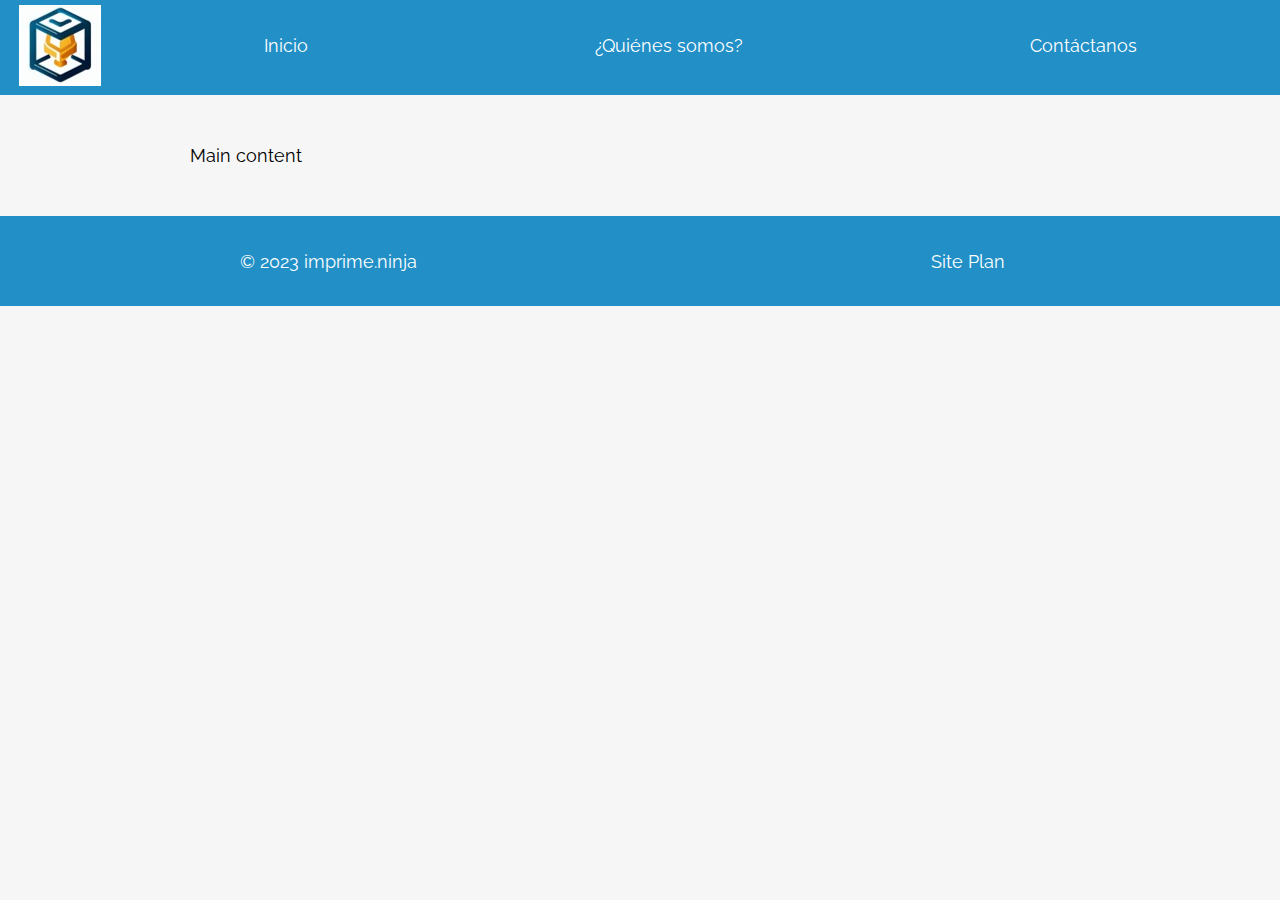
<file: template.html>
<!DOCTYPE html>
<html lang="en">
<head>
    <meta charset="UTF-8">
    <meta name="viewport" content="width=device-width, initial-scale=1.0">
    <link type="text/css" rel="stylesheet" href="styles/styles.css">
    <link type="image/x-icon" rel="shortcut icon" href="/images/favicon.jpg">
    <title>imprime.ninja</title>
</head>
<body>
    <header>
        <div class="nav-logo">
            <a href="index.html" id="logo_link"><img src="images/nav_logo.jpg" alt="logo de imprime.ninja">
            </a>
        </div>
        <nav class="nav-bar">
            <a class="nav-link" href="index.html">Inicio</a>
            <a class="nav-link" href="quienes-somos.html">¿Quiénes somos?</a>
            <a class="nav-link" href="contactanos.html">Contáctanos</a>
        </nav>    
    </header>
    <main class="main-content">
        Main content
    </main>
    <footer class="footer">
        <p>© 2023 imprime.ninja</p>
        <p><a class="footer-link" href="site-plan.html">Site Plan</a></p>
    </footer>
</body>
</html>
</file>
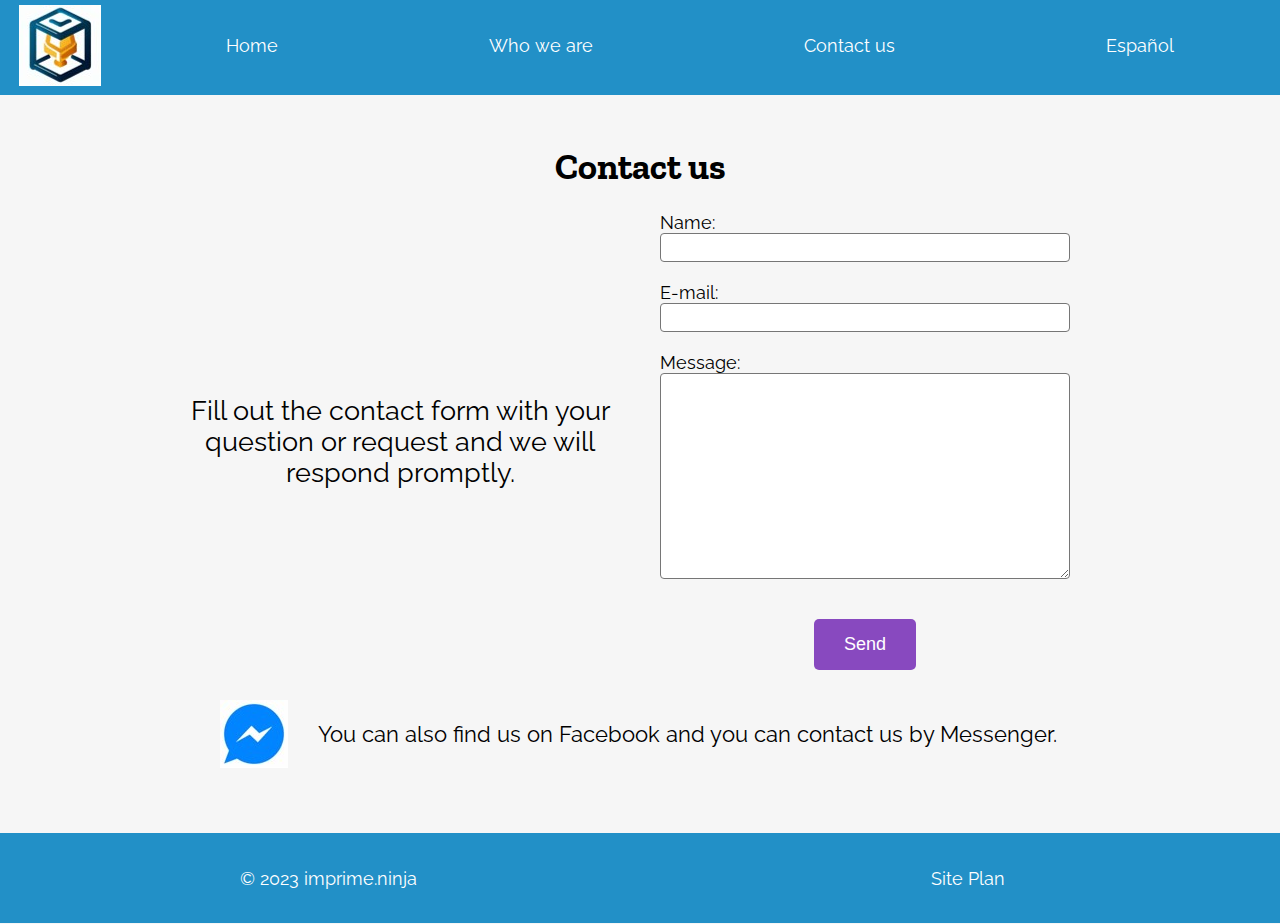
<file: en/contactanos.html>
<!DOCTYPE html>
<html lang="en">
<head>
    <meta charset="UTF-8">
    <meta name="viewport" content="width=device-width, initial-scale=1.0">
    <link type="text/css" rel="stylesheet" href="/styles/styles.css">
    <link type="image/x-icon" rel="shortcut icon" href="/images/favicon.jpg">
    <title>imprime.ninja</title>
</head>
<body>
    <header>
        <div class="nav-logo">
            <a href="index.html" id="logo_link"><img src="/images/nav_logo.jpg" alt="logo de imprime.ninja">
            </a>
        </div>
        <nav class="nav-bar">
            <a class="nav-link" href="index.html">Home</a>
            <a class="nav-link" href="quienes-somos.html">Who we are</a>
            <a class="nav-link" href="contactanos.html">Contact us</a>
            <a class="nav-link" href="/contactanos.html">Español</a>
        </nav>    
    </header>
    <main class="main-content">
        <h1 class="page-header">Contact us</h1>
        <div class="contacto-main-block">
            <div class="contacto-left">
                <p>
                    Fill out the contact form with your question or request and we will respond promptly. 
                </p>
            </div>
            <div class="contacto-form-container">
                <form id="contact_form" action="https://formkeep.com/f/fbdd375179cd" method="post" accept-charset="UTF-8" enctype="multipart/form-data">
                    <input type="hidden" name="utf8" value="✓">
                    <label for="name">Name:</label>
                    <input type="text" id="name" name="user_name">
                    <label for="email-address">E-mail:</label>
                    <input type="email" id="email-address" name="email">
                    <label for="msg">Message:</label>
                    <textarea id="msg" name="user_message"></textarea>
                    <div class="button_container"><button type="submit" class="send">Send</button></div>
                    <input type="hidden" name="g-recaptcha-response" id="g-recaptcha-response" value="[base64]" autocomplete="off">
                </form>
                    </div>
        </div>
        <div class="contacto-messenger">
            <img src="/images/messenger.jpg" alt="logo messenger">
            <p>
                You can also find us on Facebook and you can contact us by Messenger.
            </p>
        </div>
    </main>
    <footer class="footer">
        <p>© 2023 imprime.ninja</p>
        <p><a class="footer-link" href="/site-plan.html">Site Plan</a></p>
    </footer>
</body>
</html>
</file>
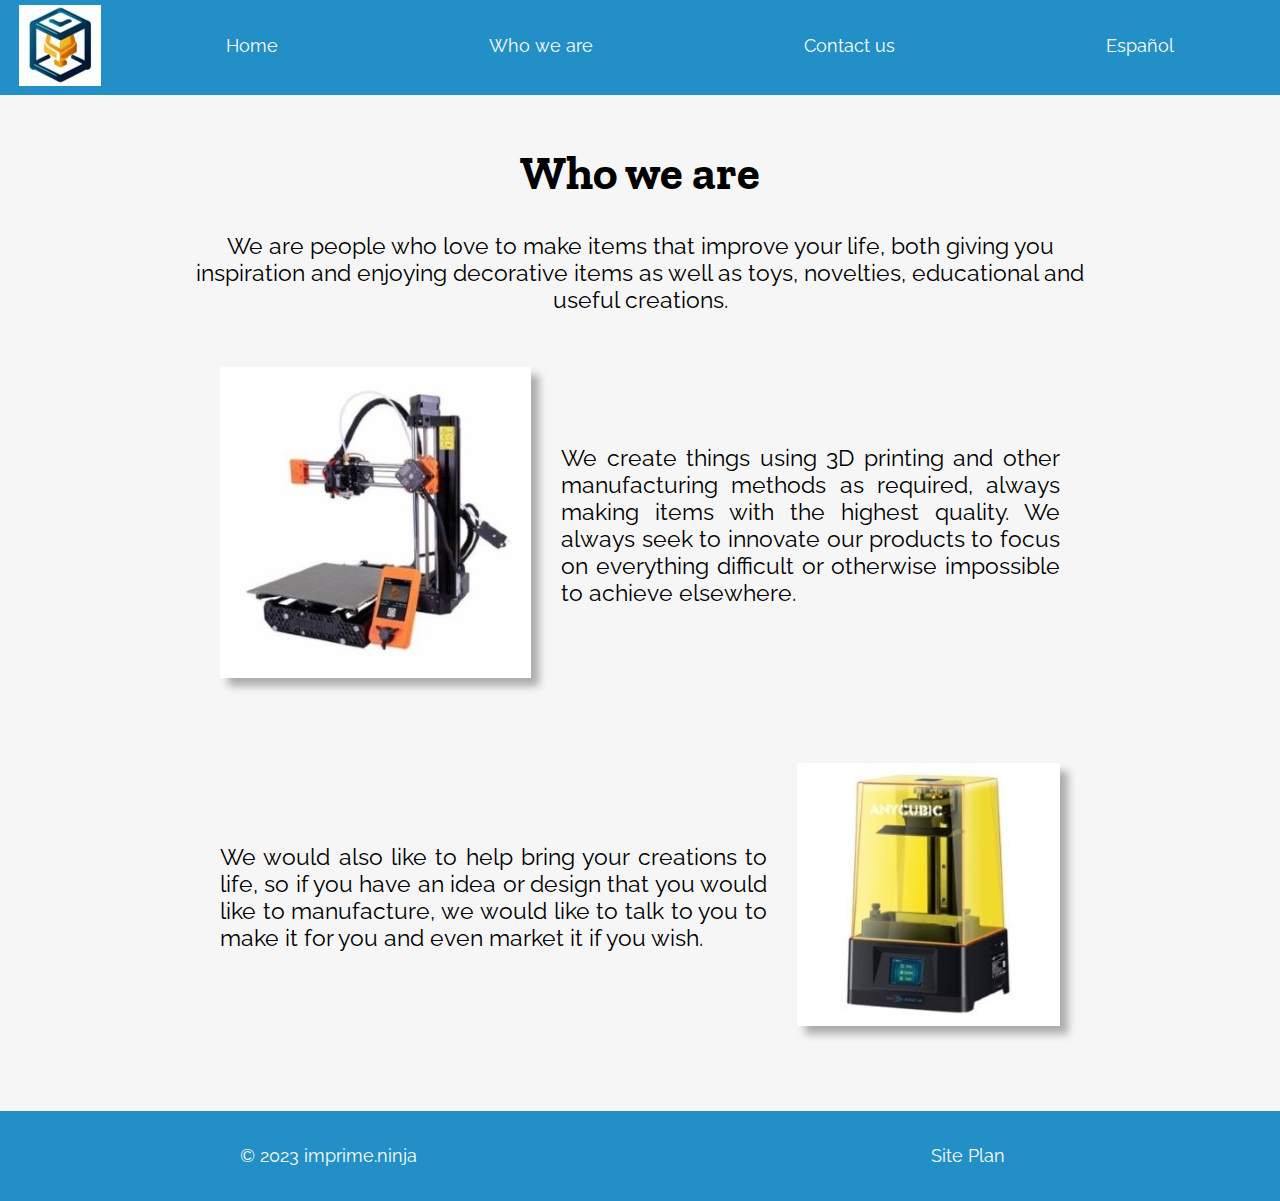
<file: en/quienes-somos.html>
<!DOCTYPE html>
<html lang="en">
<head>
    <meta charset="UTF-8">
    <meta name="viewport" content="width=device-width, initial-scale=1.0">
    <link type="text/css" rel="stylesheet" href="/styles/styles.css">
    <link type="image/x-icon" rel="shortcut icon" href="/images/favicon.jpg">
    <title>imprime.ninja</title>
</head>
<body>
    <header>
        <div class="nav-logo">
            <a href="index.html" id="logo_link"><img src="/images/nav_logo.jpg" alt="logo de imprime.ninja">
            </a>
        </div>
        <nav class="nav-bar">
            <a class="nav-link" href="index.html">Home</a>
            <a class="nav-link" href="quienes-somos.html">Who we are</a>
            <a class="nav-link" href="contactanos.html">Contact us</a>
            <a class="nav-link" href="/quienes-somos.html">Español</a>
        </nav>    
    </header>
    <main class="main-content quienes">
        <h1 class="page-header">Who we are</h1>
        <p class="quienes-intro">
            We are people who love to make items that improve your life, both giving you inspiration and enjoying decorative items as well as toys, novelties, educational and useful creations.
        </p>
        <div class="quienes-flex-container">
            <div class="quienes-flexbox left">
                <img class="quienes-image" src="/images/prusa_mini.jpeg" alt="image of Prusa Mini 3D printer">
            </div>
            <div class="quienes-flexbox right">
                <p class="quienes-content-p">
                    We create things using 3D printing and other manufacturing methods as required, always making items with the highest quality. We always seek to innovate our products to focus on everything difficult or otherwise impossible to achieve elsewhere.
                </p>
            </div>
        </div>
        <div class="quienes-flex-container">
            <div class="quienes-flexbox left">
                <p class="quienes-content-p">
                    We would also like to help bring your creations to life, so if you have an idea or design that you would like to manufacture, we would like to talk to you to make it for you and even market it if you wish.
                </p>
            </div>
            <div class="quienes-flexbox right">
                <img class="quienes-image" src="/images/anycubic_photon_4k.jpg" alt="image of Anycubic resin 3D printer">
            </div>
        </div>
    </main>
    <footer class="footer">
        <p>© 2023 imprime.ninja</p>
        <p><a class="footer-link" href="/site-plan.html">Site Plan</a></p>
    </footer>
</body>
</html>
</file>
<file: styles/styles.css>
@import url('https://fonts.googleapis.com/css?family=Raleway|Zilla+Slab');

:root {
  /* change the values below to your colors from your palette */
  --primary-color: #2290C7   ;
  --secondary-color: #F19F0D ;
  --accent1-color: #8849BF;
  --accent2-color: #12960E;
  --accent1-color-hover: #8849bfa1;
  --accent2-color-hover: #1ec418a1;
  

  /* change the values below to your chosen font(s) */
  --heading-font: "Zilla Slab";
  --paragraph-font: "Raleway", sans-serif;

  /* these colors below should be chosen from among your palette colors above */
  --headline-color-on-white: #2290C7;  /* headlines on a white background */ 
  --headline-color-on-color: white; /* headlines on a colored background */ 
  --paragraph-color-on-white: #195d80; /* paragraph text on a white background */ 
  --paragraph-color-on-color: white; /* paragraph text on a colored background */ 
  --paragraph-background-color: #195d80  ;
  --nav-link-color: white;
  --nav-background-color: #2290C7;
  --nav-hover-link-color: #195d80;
  --nav-hover-background-color: #F8C977;
} 

body {
    font-family: var(--paragraph-font);
    font-size: 18px;
    margin: 0;
    padding: 0;
    background-color: #F6F6F6;
}

/* header and footer section */

header {
    background-color: var(--nav-background-color);
    color: var(--nav-background-color);
    display: grid;
    grid-template-columns: 120px auto;
    margin-bottom: 50px;
    position: -webkit-sticky;
    position: sticky;
    top: 0;
}

nav {
    display: flex;
    justify-content: space-around;
}

.nav-logo {
    text-align: center;
    height: 100%;
    padding: 5px;
}

footer a,
nav a {
    color: var(--nav-link-color);
    text-align: center;
    text-decoration: none;
    padding: 35px;
}

footer a:hover,
nav a:hover {   
    color: var(--nav-hover-link-color);
    background: var(--nav-hover-background-color);
}

footer {
    background-color: var(--nav-background-color);
    color: var(--nav-link-color);
    /* padding: 17px; */
    min-height: 90px;
    margin-top: 50px;
    display: flex;
    justify-content: space-around;
    align-items: center;
}

main {
    max-width: 900px;
    margin: 0 auto;
}

.main-content h1 {
    text-align: center;
    font-family: var(--heading-font);
}

/* homepage styles */

.intro {
    display: grid;
    grid-template-columns: 2fr 1fr;
    text-align: center;
}

.homepage-card {
    margin: 20px 0;
    display: flex;
    flex-direction: row;
    align-items: center;
    padding: 15px;
}

.card-image {
    display: flexbox;
    box-shadow: 8px 8px 8px rgb(172, 172, 172);
    margin: 15px;
}

.card-image.left {
    margin-left: 25px;
}

.card-text {
    display:flexbox;
    justify-content: space-around;
    padding: 30px;
    color: var(--paragraph-color-on-color);
    font-size: 1.3em;
}

.card-background {
    z-index: -1;
    position: absolute;
    height: 250px;
    width: 900px;    
}

.one .card-background {
    background-color: var(--secondary-color);
 }

.two .card-background {
    background-color: var(--primary-color);
 }

 .three .card-background {
    background-color: var(--accent1-color);
 }

 .four .card-background {
    background-color: var(--accent2-color);
 }

/* styles for Quienes Somos page */

.quienes-flex-container {
    margin: 20px 0;
    display: flex;
    flex-direction: row;
    align-items: center;
    padding: 15px;
}

.quienes-intro {
    text-align: center;
}

.quienes-content-p {
    text-align: justify;
}

.main-content.quienes {
    font-size: 1.3em;
}

.quienes-image {
    box-shadow: 8px 8px 8px rgb(172, 172, 172);
}

.quienes-flexbox {
    display: flexbox;
    margin: 15px;
}

/* contactanos styles */

.contacto-main-block {
    display: grid;
    grid-template-columns: 1fr 1fr;
}

.contacto-left {
    font-size: 1.5em;
    text-align: center;
    margin-right: 30px;
    display: flex;
    flex-direction: row;
    align-items: center;
}

.contacto-left p {
    display: flexbox;
}

#contact_form {
    display: grid;
    grid-template-columns: 1fr;
    margin: 0 20px;
}

textarea,
input {
    border-radius: 3pt;
    border-style: solid;
    border-width: 1px;
    margin-bottom: 20px;
}

#contact_form textarea {
    height: 200px; 
}

#contact_form input {
    height: 25px;
}

.button_container {
    text-align: center;
}

.send {
    border:none;
    margin: 0;
    background-color: var(--accent1-color);
    color: var(--paragraph-color-on-color);
    text-decoration: none;
    font-size: 18px;
    padding: 15px 30px;
    margin-top: 20px;
    border-radius: 5px;
}

.send:hover {
    background-color: var(--accent1-color-hover);
}

.contacto-messenger {
    display: flex;
    flex-direction: row;
    margin: 15px;
    align-items: center;
}

.contacto-messenger > * {
    margin: 15px;
    display: flexbox;
    font-size: 1.2em;
}
</file>
<file: styles/site-plan.css>
/* if you are using any Google fonts change the font names below to your fonts. 
Any spaces in your font name should be replaced with a +. 
Fonts are separated by a | */
@import url('https://fonts.googleapis.com/css?family=Raleway|Zilla+Slab');

:root {
  /* change the values below to your colors from your palette */
  --primary-color: #2290C7   ;
  --secondary-color: #F19F0D ;
  --accent1-color: #8849BF;
  --accent2-color: #12960E;

  /* change the values below to your chosen font(s) */
  --heading-font: "Zilla Slab";
  --paragraph-font: "Raleway", sans-serif;

  /* these colors below should be chosen from among your palette colors above */
  --headline-color-on-white: #2290C7;  /* headlines on a white background */ 
  --headline-color-on-color: white; /* headlines on a colored background */ 
  --paragraph-color-on-white: #195d80; /* paragraph text on a white background */ 
  --paragraph-color-on-color: white; /* paragraph text on a colored background */ 
  --paragraph-background-color: #195d80  ;
  --nav-link-color: white;
  --nav-background-color: #2290C7;
  --nav-hover-link-color: #195d80;
  --nav-hover-background-color: #F8C977;
} 


/*  Look around below...but DON'T CHANGE ANYTHING! */

body {
  max-width: 1200px;
  margin: 0 auto;
  padding: 4em;
  font-size: 18px;
  text-align: center;
}
img {
  display: block;
  margin: 0 auto;
}
h1, h2, h3, h4, h5, h6 {
  font-family: var(--heading-font);
  color: var(--headline-color-on-white);
}
h2 {
  text-align: center;
}
hr {
  height: 3px;
  margin: 35px 0;
  background: var(--accent1-color);
}
header {
  padding: 1em;
  text-align: center;
  color: var(--headline-color-on-color);
  background-color: var(--paragraph-background-color);
}
header > h1, header > h2 {
  color: var(--headline-color-on-color);
}

p {
  font-family: var(--paragraph-font);
  color: var(--paragraph-color-on-white);
  padding: 1em;
}
.colors {
  width: 100%;
  min-width: 350px;
  margin: 30px auto;
  text-align: center;
}
.colors th {
  background-color: #999;
}
.colors td{
  width: 25%;
  height: 3em;
}

.primary {
  background-color: var(--primary-color);
}
.secondary {
  background-color: var(--secondary-color);
}
.accent1 {
  background-color: var(--accent1-color);
}
.accent2{
  background-color: var(--accent2-color);
}

p.colored {
  background-color: var(--paragraph-background-color);
  color: var(--paragraph-color-on-color);
}

nav {
  background-color: var(--nav-background-color);
  line-height: 3em;
  text-align: center;
  font-size: 1.2em;
}
nav  {
  list-style-type: none;
  display: flex;

}
nav a {
  padding:1em;
  min-width: 120px;
  text-decoration: none;
  padding: 10px;

}
nav a:link, nav a:visited {
  color: var(--nav-link-color);
}
nav a:hover {
  color: var(--nav-hover-link-color);
  background-color: var(--nav-hover-background-color);
}

.sitemap {
  display: grid;
  justify-content: center;

  grid-template-columns: repeat(6, 15%);
  grid-template-rows: 3em 1.5em 1.5em 3em;
  grid-template-areas: ". . home home . ."
    ". . . top . ."
    ". left left right right ."
    "page2 page2 . . page3 page3";
}
.sitemap > div {

  text-align: center;

}
.sm-home {
  grid-area: home;
  background-color: #ccc;
  line-height: 3em;
}
.sm-page2 {
  grid-area: page2;
  background-color: #ccc;
  line-height: 3em;
}
.sm-page3 {
  grid-area: page3;
  background-color: #ccc;
  line-height: 3em;
}

.top {
  grid-area: top;
  border-left: 1px solid;
}

.left {
  grid-area: left;
  border-top: 1px solid;
  border-left: 1px solid;
}

.right {
  grid-area: right;
  border-top: 1px solid;
  border-right: 1px solid;
}

.wireframe-img {
  border-width: 1px;
  border-color: #7C7C7C;
  border-style: solid;
  box-shadow: 5px 5px #999;
}
</file>
